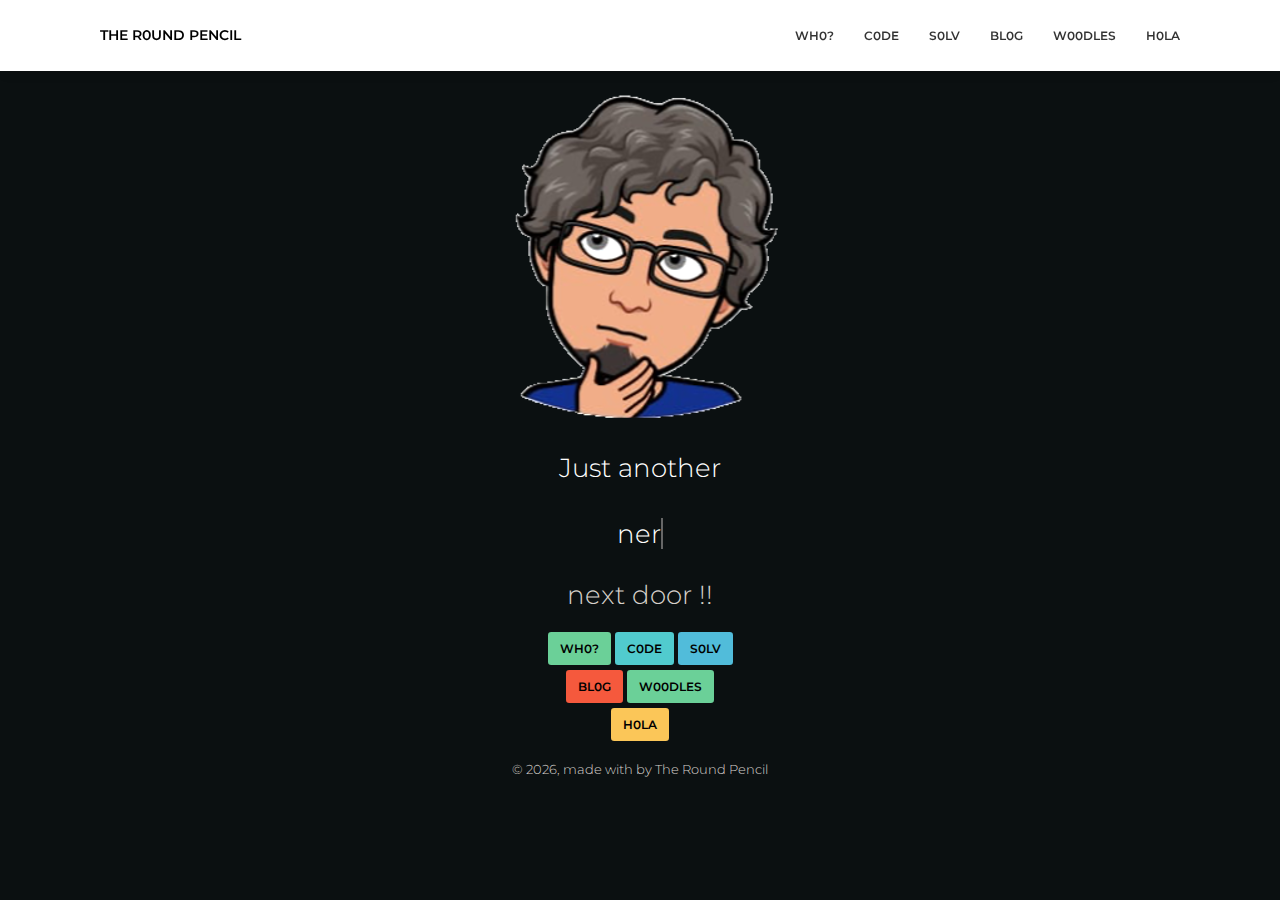
<file: index.html>
<!doctype html>
<html lang="en">

  <head>
    <meta charset="utf-8" />
    <link rel="apple-touch-icon" sizes="180x180" href="img/apple-touch-icon.png">
	<link rel="icon" type="image/png" sizes="32x32" href="img/favicon-32x32.png">
	<link rel="icon" type="image/png" sizes="16x16" href="img/favicon-16x16.png">
	<link rel="manifest" href="/site.webmanifest">
	<link rel="mask-icon" href="img/safari-pinned-tab.svg" color="#5bbad5">
	<meta name="msapplication-TileColor" content="#da532c">
	<meta name="theme-color" content="#ffffff">
    <meta http-equiv="X-UA-Compatible" content="IE=edge,chrome=1" />

    <title>The Round Pencil</title>

    <meta content='width=device-width, initial-scale=1.0, maximum-scale=1.0, user-scalable=0' name='viewport' />
    <meta name="viewport" content="width=device-width" />
	<meta name="description" content="Introduction to The Round Pencil aka Unnikrishnan Nair" />

    <!-- Bootstrap core CSS     -->
    <link href="./css/bootstrap.min.css" rel="stylesheet" />
    <link href="./css/paper-kit.css?v=2.1.0" rel="stylesheet" />
    <link href="./css/custom.css" rel="stylesheet" />

    <!--     Fonts and icons     -->
    <link href='https://fonts.googleapis.com/css?family=Montserrat:400,300,700' rel='stylesheet' type='text/css'>
    <link rel="stylesheet" href="https://use.fontawesome.com/releases/v5.7.2/css/all.css" integrity="sha384-fnmOCqbTlWIlj8LyTjo7mOUStjsKC4pOpQbqyi7RrhN7udi9RwhKkMHpvLbHG9Sr" crossorigin="anonymous">

    <!-- Global site tag (gtag.js) - Google Analytics -->
    <script async src="https://www.googletagmanager.com/gtag/js?id=UA-135504826-1"></script>
    <script>
      window.dataLayer = window.dataLayer || [];

      function gtag() {
        dataLayer.push(arguments);
      }
      gtag('js', new Date());

      gtag('config', 'UA-135504826-1');
    </script>


  </head>

  <body>
    <nav class="navbar navbar-expand-md navbar-primary nav-no-padding fixed-top">
      <div class="container">
        <div class="navbar-translate">
          <button class="navbar-toggler navbar-toggler-right" type="button" data-toggle="collapse" data-target="" aria-controls="navbarNav" aria-expanded="false" aria-label="Toggle navigation">
            <span class="navbar-toggler-bar"></span>
            <span class="navbar-toggler-bar"></span>
            <span class="navbar-toggler-bar"></span>
          </button>
          <a class="navbar-brand" href="index.html">The R0und Pencil</a>
        </div>
        <div class="collapse navbar-collapse" id="navbar-primary">
          <ul class="navbar-nav ml-auto">
            <li class="nav-item">
              <a class="nav-link" href="wh0.html">Wh0?</a>
            </li>
            <li class="nav-item">
              <a class="nav-link" href="c0de.html">C0de</a>
            </li>
            <li class="nav-item">
              <a class="nav-link" href="s0lv.html">S0lv</a>
            </li>
            <li class="nav-item">
              <a class="nav-link" href="bl0g.html">Bl0g</a>
            </li>
            <li class="nav-item">
              <a class="nav-link" href="pr0se.html">W00dles</a>
            </li>
            <li class="nav-item">
              <a class="nav-link" href="h0la.html">H0la</a>
            </li>
          </ul>
        </div>
      </div>
    </nav>

    <div class="wrapper">
      <br />
      <div class="section section-dark" style="padding-top: 70px;padding-bottom: 10px;" id="Land">
        <div class="container text-center">
          <img src="./img/theroundpencil.png" class="img img-responsive" alt="The Round Pencil Logo">
          <div class="row">
            <div class="col-md-8 ml-auto mr-auto text-center">
              <h3 class="title">Just another</h3>
              <h3 class="title">
                <span class="txt-rotate" data-period="200" data-rotate='[ "nerd", "product-guy", "poet", "wordsmith", "friend" ]'>
                </span></h3>
              <h3>
                next door !!
              </h3>

            </div>
          </div>
        </div>
      </div>
    </div>

    <div class="section section-dark" style="padding:5px;" id="Buttons">
      <div class="container text-center">
        <p>
          <div class="col">
            <button onclick="openpage('wh0.html')" class="btn btn-sm btn-success btn-fill"><i class="fas fa-user-astronaut"></i> Wh0?</button>
            <button onclick="openpage('c0de.html')" class="btn btn-sm btn-primary btn-fill"><i class="fas fa-code"></i> C0de</button>
            <button onclick="openpage('s0lv.html')" class="btn btn-sm btn-info btn-fill"><i class="fas fa-user-friends"></i> S0lv</button>
          </div>
        </p>
        <p>
          <div class="col">
            <button onclick="openpage('bl0g.html')" class="btn btn-sm btn-danger btn-fill"><i class="fas fa-quote-left"></i> Bl0g</button>
            <button onclick="openpage('pr0se.html')" class="btn btn-sm btn-success btn-fill"><i class="fas fa-palette"></i> W00dles</button>
          </div>
        </p>
        <p>
          <div class="col">
            <button onclick="openpage('h0la.html')" class="btn btn-sm btn-warning btn-fill"><i class="far fa-comments"></i> H0la</button>
          </div>
        </p>
      </div>
    </div>


    <footer class="footer footer-black">
      <div class="container">
        <div class="row">
          <div class="col text-center">
            <span class="copyright">
              © <script>
                document.write(new Date().getFullYear())
              </script>, made with <i class="fa fa-heart heart"></i> by The Round Pencil
            </span>
          </div>
        </div>
      </div>
    </footer>
  </body>

  <!-- Core JS Files -->
  <script src="./js/jquery-3.2.1.js" type="text/javascript"></script>
  <script src="./js/jquery-ui-1.12.1.custom.min.js" type="text/javascript"></script>
  <script src="./js/popper.js" type="text/javascript"></script>
  <script src="./js/bootstrap.min.js" type="text/javascript"></script>

  <!-- Switches -->
  <script src="./js/bootstrap-switch.min.js"></script>

  <!--  Plugins for Slider -->
  <script src="./js/nouislider.js"></script>

  <!--  Paper Kit Initialization and functons -->
  <script src="./js/paper-kit.js?v=2.1.0"></script>
  <script src="./js/custom.js"></script>


</html>
</file>
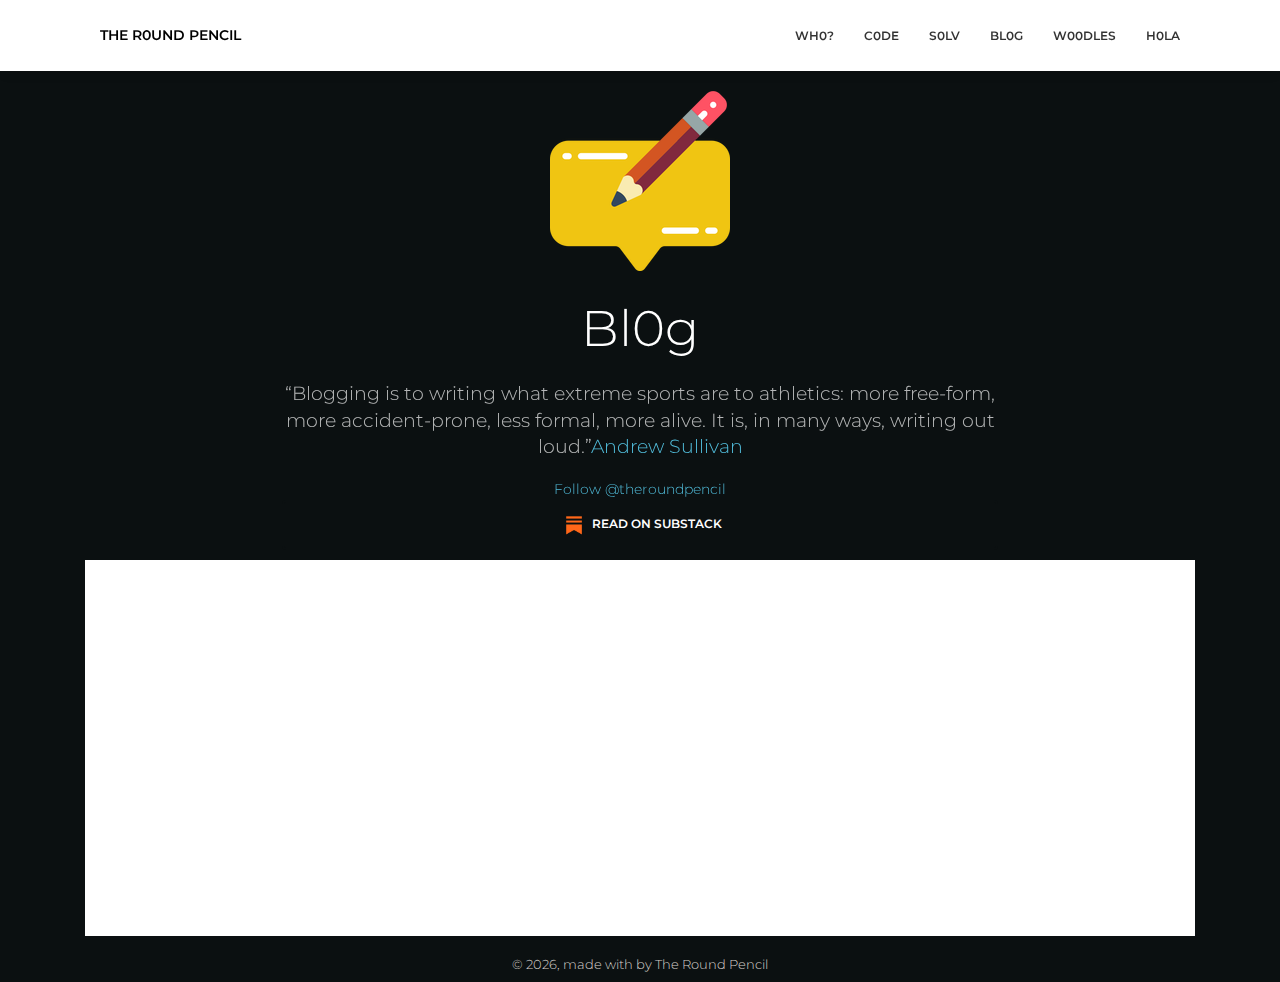
<file: bl0g.html>
<!doctype html>
<html lang="en">

  <head>
    <meta charset="utf-8" />
    <link rel="apple-touch-icon" sizes="180x180" href="img/apple-touch-icon.png">
	<link rel="icon" type="image/png" sizes="32x32" href="img/favicon-32x32.png">
	<link rel="icon" type="image/png" sizes="16x16" href="img/favicon-16x16.png">
	<link rel="manifest" href="/site.webmanifest">
	<link rel="mask-icon" href="img/safari-pinned-tab.svg" color="#5bbad5">
	<meta name="msapplication-TileColor" content="#da532c">
	<meta name="theme-color" content="#ffffff">
    <meta http-equiv="X-UA-Compatible" content="IE=edge,chrome=1" />

    <title>The Round Pencil</title>

    <meta content='width=device-width, initial-scale=1.0, maximum-scale=1.0, user-scalable=0' name='viewport' />
    <meta name="viewport" content="width=device-width" />
	<meta name="description" content="Introduction to The Round Pencil blog on substack and subscribe option" />

    <!-- Bootstrap core CSS     -->
    <link href="./css/bootstrap.min.css" rel="stylesheet" />
    <link href="./css/paper-kit.css?v=2.1.0" rel="stylesheet" />
	<link href="./css/custom.css" rel="stylesheet" />

    <!--     Fonts and icons     -->
    <link href='https://fonts.googleapis.com/css?family=Montserrat:400,300,700' rel='stylesheet' type='text/css'>
    <link rel="stylesheet" href="https://use.fontawesome.com/releases/v5.7.2/css/all.css" integrity="sha384-fnmOCqbTlWIlj8LyTjo7mOUStjsKC4pOpQbqyi7RrhN7udi9RwhKkMHpvLbHG9Sr" crossorigin="anonymous">
    <link rel="stylesheet" href="https://unpkg.com/aos@next/dist/aos.css" />
    <!-- Global site tag (gtag.js) - Google Analytics -->
    <script async src="https://www.googletagmanager.com/gtag/js?id=UA-135504826-1"></script>
   <script>
        window.dataLayer = window.dataLayer || [];

        function gtag() {
            dataLayer.push(arguments);
        }
        gtag('js', new Date());

        gtag('config', 'UA-135504826-1');

    </script>

  </head>

  <body>
    <nav class="navbar navbar-expand-md navbar-primary nav-no-padding fixed-top">
      <div class="container">
        <div class="navbar-translate">
          <button class="navbar-toggler navbar-toggler-right" type="button" data-toggle="collapse" data-target="" aria-controls="navbarNav" aria-expanded="false" aria-label="Toggle navigation">
            <span class="navbar-toggler-bar"></span>
            <span class="navbar-toggler-bar"></span>
            <span class="navbar-toggler-bar"></span>
          </button>
          <a class="navbar-brand" href="index.html">The R0und Pencil</a>
        </div>
        <div class="collapse navbar-collapse" id="navbar-primary">
          <ul class="navbar-nav ml-auto">
            <li class="nav-item">
              <a class="nav-link" href="wh0.html">Wh0?</a>
            </li>
            <li class="nav-item">
              <a class="nav-link" href="c0de.html">C0de</a>
            </li>
            <li class="nav-item">
              <a class="nav-link" href="s0lv.html">S0lv</a>
            </li>
            <li class="nav-item">
              <a class="nav-link" href="bl0g.html">Bl0g</a>
            </li>
            <li class="nav-item">
              <a class="nav-link" href="pr0se.html">W00dles</a>
            </li>
            <li class="nav-item">
              <a class="nav-link" href="h0la.html">H0la</a>
            </li>
          </ul>
        </div>
      </div>
    </nav>

    <div class="wrapper">
      <br />
      <div class="section section-dark" style="padding-top: 70px;padding-bottom: 10px;" id="Intro">
        <div data-aos="fade-up" class="container text-center">
          <img src="./img/blog.png" class="img img-responsive" alt="Bl0g Logo">
          <div class="row text-center">
            <div data-aos="fade-up" class="col-md-8 ml-auto mr-auto text-center">
              <h1 class="title">Bl0g</h1>
              <h5 class="description">“Blogging is to writing what extreme sports are to athletics: more free-form, more accident-prone, less formal, more alive. It is, in many ways, writing out loud.”<a href="http://dish.andrewsullivan.com/">Andrew
                  Sullivan</a></h5>
            </div>
          </div>
          <div class="section section-dark text-center" style="padding:10px;">
            <div class="container">
              <div data-aos="fade-up" class="row text-center">
                <div class="col-md-12 text-center">
                  <div class="author text-center">
                    <a href="https://twitter.com/theroundpencil?ref_src=twsrc%5Etfw" class="twitter-follow-button" data-size="large" data-show-count="false">Follow @theroundpencil</a>
                  </div>
                </div>
              </div>
            </div>
          
          <div data-aos="fade-up" class="row text-center">
            <div class="col-md-8 ml-auto mr-auto text-center">
              <a href="https://theroundpencil.substack.com/" style="width:100%;height:50px;background-color:#0b1011;border-color:#0b1011" class="btn btn-simple"><img style="height:100%" src="./img/substack.png"> Read on Substack</a>
            </div>
          </div>
		  </div>
		  <div class="section text-center" style="padding:10px;padding-bottom:40px;">
          <div class="row text-center">
            <div class="col-md-8 ml-auto mr-auto text-center">
              <iframe src="https://theroundpencil.substack.com/embed" width="100%" height="320" frameborder="0" scrolling="no"></iframe>
            </div>
          </div>
        </div>
		</div>
      </div>
    </div>




    <footer class="footer footer-black">
      <div class="container">
        <div class="row">
          <div class="col text-center">
            <span class="copyright">
              © <script>
                document.write(new Date().getFullYear())
              </script>, made with <i class="fa fa-heart heart"></i> by The Round Pencil
            </span>
          </div>
        </div>
      </div>
    </footer>
    <script async src="https://platform.twitter.com/widgets.js" charset="utf-8"></script>
    <script src="https://unpkg.com/aos@next/dist/aos.js"></script>
    <script>
      AOS.init();
    </script>
  </body>

  <!-- Core JS Files -->
  <script src="./js/jquery-3.2.1.js" type="text/javascript"></script>
  <script src="./js/jquery-ui-1.12.1.custom.min.js" type="text/javascript"></script>
  <script src="./js/popper.js" type="text/javascript"></script>
  <script src="./js/bootstrap.min.js" type="text/javascript"></script>

  <!-- Switches -->
  <script src="./js/bootstrap-switch.min.js"></script>

  <!--  Plugins for Slider -->
  <script src="./js/nouislider.js"></script>

  <!--  Paper Kit Initialization and functons -->
  <script src="./js/paper-kit.js?v=2.1.0"></script>


</html>
</file>
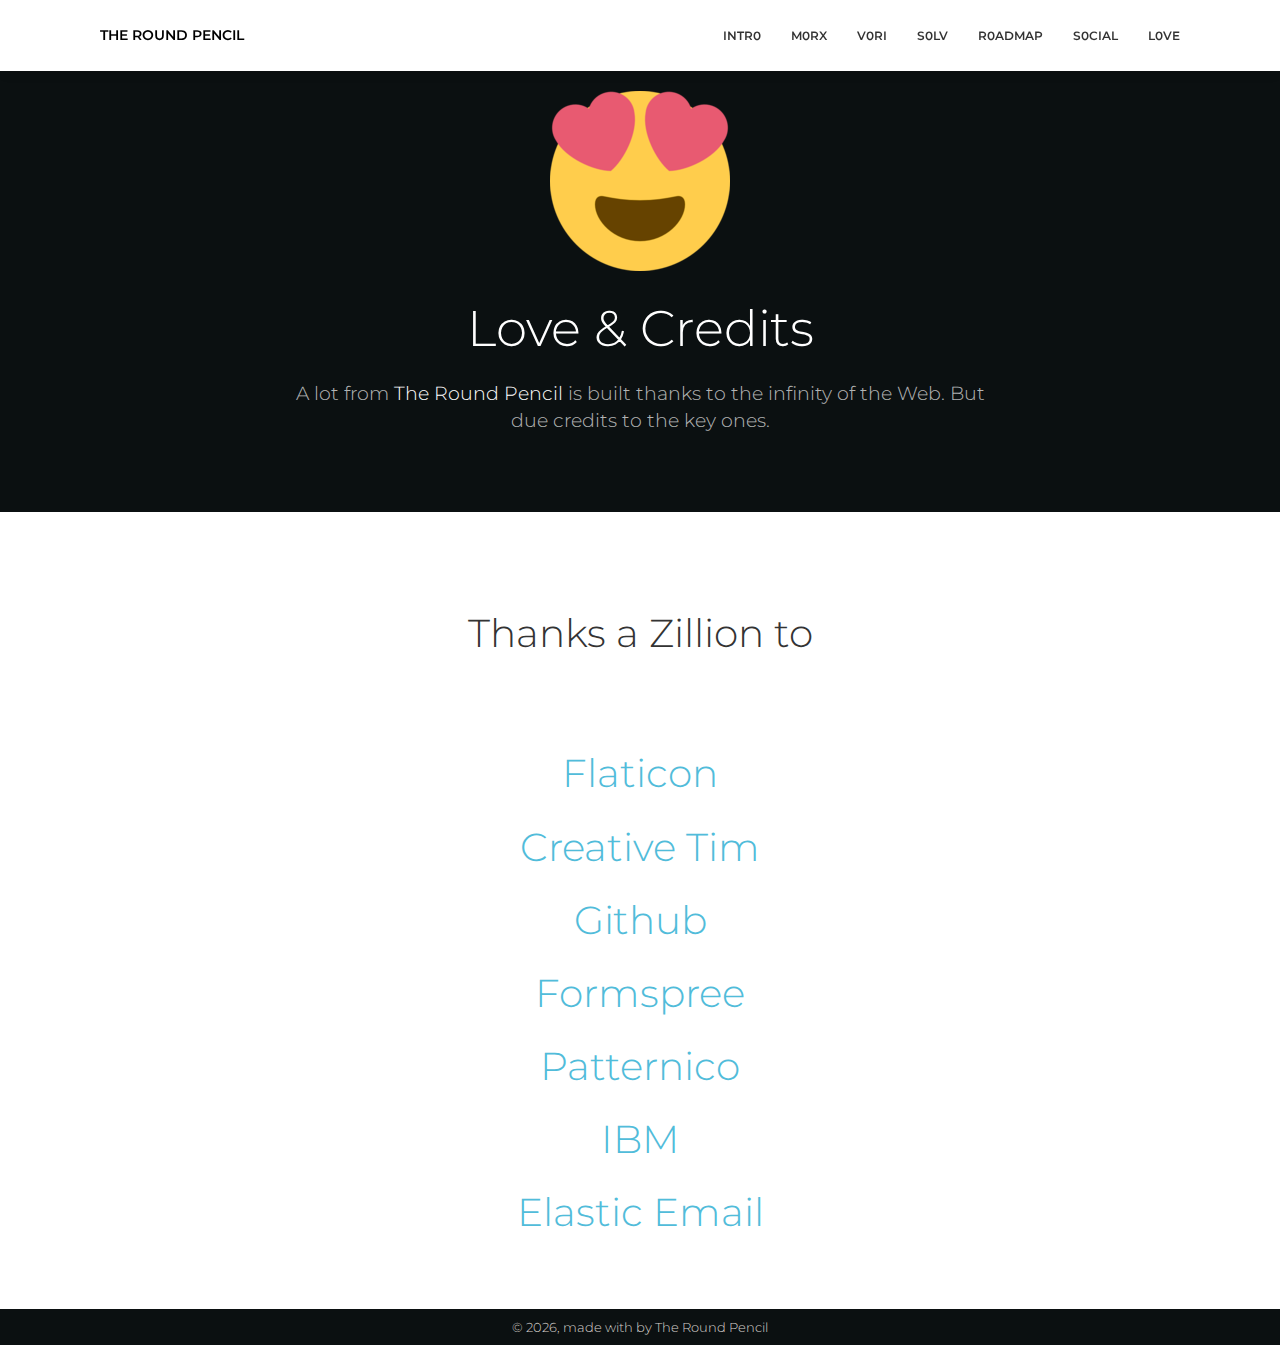
<file: l0ve.html>
<!doctype html>
<html lang="en">

<head>
    <meta charset="utf-8" />
    <link rel="icon" type="image/png" href="./img/theroundpencil.png">
    <link rel="apple-touch-icon" sizes="76x76" href="./img/theroundpencil.png">
    <meta http-equiv="X-UA-Compatible" content="IE=edge,chrome=1" />

    <title>The Round Pencil</title>

    <meta content='width=device-width, initial-scale=1.0, maximum-scale=1.0, user-scalable=0' name='viewport' />
    <meta name="viewport" content="width=device-width" />

    <!-- Bootstrap core CSS     -->
    <link href="./css/bootstrap.min.css" rel="stylesheet" />
    <link href="./css/paper-kit.css?v=2.1.0" rel="stylesheet" />

    <!--     Fonts and icons     -->
    <link href='https://fonts.googleapis.com/css?family=Montserrat:400,300,700' rel='stylesheet' type='text/css'>
    <link rel="stylesheet" href="https://use.fontawesome.com/releases/v5.7.2/css/all.css" integrity="sha384-fnmOCqbTlWIlj8LyTjo7mOUStjsKC4pOpQbqyi7RrhN7udi9RwhKkMHpvLbHG9Sr" crossorigin="anonymous">
    <!-- Global site tag (gtag.js) - Google Analytics -->
    <script async src="https://www.googletagmanager.com/gtag/js?id=UA-135504826-1"></script>
    <script>
        window.dataLayer = window.dataLayer || [];

        function gtag() {
            dataLayer.push(arguments);
        }
        gtag('js', new Date());

        gtag('config', 'UA-135504826-1');

    </script>



</head>

<body>
    <nav class="navbar navbar-expand-md navbar-primary nav-no-padding fixed-top">
        <div class="container">
            <div class="navbar-translate">
                <button class="navbar-toggler navbar-toggler-right" type="button" data-toggle="collapse" data-target="" aria-controls="navbarNav" aria-expanded="false" aria-label="Toggle navigation">
                    <span class="navbar-toggler-bar"></span>
                    <span class="navbar-toggler-bar"></span>
                    <span class="navbar-toggler-bar"></span>
                </button>
                <a class="navbar-brand" href="index.html">The Round Pencil</a>
            </div>
            <div class="collapse navbar-collapse" id="navbar-primary">
                <ul class="navbar-nav ml-auto">
                    <li class="nav-item">
                        <a class="nav-link" href="index.html">Intr0</a>
                    </li>
                    <li class="nav-item">
                        <a class="nav-link" href="m0rx.html">M0rx</a>
                    </li>
                    <li class="nav-item">
                        <a class="nav-link" href="v0ri.html">V0ri</a>
                    </li>
                    <li class="nav-item">
                        <a class="nav-link" href="s0lv.html">S0lv</a>
                    </li>
                    <li class="nav-item">
                        <a class="nav-link" href="index.html#roadmap">R0admap</a>
                    </li>
                    <li class="nav-item">
                        <a class="nav-link" href="index.html#social">S0cial</a>
                    </li>
                    <li class="nav-item">
                        <a class="nav-link" href="l0ve.html">L0ve</a>
                    </li>
                </ul>
            </div>
        </div>
    </nav>

    <div class="wrapper">
        <br />
        <div class="section section-dark" id="Intro">
            <div class="container text-center">
                <img src="./img/l0ve.png" class="img img-responsive" style="background-color:#0b1011" alt="Love & Credits Image">
                <div class="row text-center">
                    <div class="col-md-8 ml-auto mr-auto text-center">
                        <h1 class="title">Love & Credits</h1>
                        <h5 class="description">A lot from <span class="title">The Round Pencil </span>is built thanks to the infinity of the Web. But due credits to the key ones.</h5>
                    </div>
                </div>
            </div>
        </div>



        <div class="section text-center">
            <div class="container">
                <div class="row">
                    <div class="col-md-8 ml-auto mr-auto">
                        <h2 class="title">Thanks a Zillion to</h2>
                    </div>
                </div>
                <br /><br />

                <p><a href="https://www.flaticon.com/">
                        <h2>Flaticon</h2>
                    </a></p>
                <p><a href="https://www.creative-tim.com/">
                        <h2>Creative Tim</h2>
                    </a></p>
                <p><a href="https://github.com/">
                        <h2>Github</h2>
                    </a></p>
                <p><a href="https://formspree.io/">
                        <h2>Formspree</h2>
                    </a></p>
                <p><a href="http://patternico.com/">
                        <h2>Patternico</h2>
                    </a></p>
                <p><a href="https://cloud.ibm.com/">
                        <h2>IBM</h2>
                    </a></p>
                <p><a href="https://elasticemail.com/">
                        <h2>Elastic Email</h2>
                    </a></p>
            </div>
        </div>




    </div>



    <footer class="footer footer-black">
        <div class="container">
            <div class="row">
                <div class="col text-center">
                    <span class="copyright">
                        © <script>
                            document.write(new Date().getFullYear())

                        </script>, made with <i class="fa fa-heart heart"></i> by The Round Pencil
                    </span>
                </div>
            </div>
        </div>
    </footer>
</body>

<!-- Core JS Files -->
<script src="./js/jquery-3.2.1.js" type="text/javascript"></script>
<script src="./js/jquery-ui-1.12.1.custom.min.js" type="text/javascript"></script>
<script src="./js/popper.js" type="text/javascript"></script>
<script src="./js/bootstrap.min.js" type="text/javascript"></script>

<!-- Switches -->
<script src="./js/bootstrap-switch.min.js"></script>

<!--  Plugins for Slider -->
<script src="./js/nouislider.js"></script>

<!--  Paper Kit Initialization and functons -->
<script src="./js/paper-kit.js?v=2.1.0"></script>

</html>
</file>
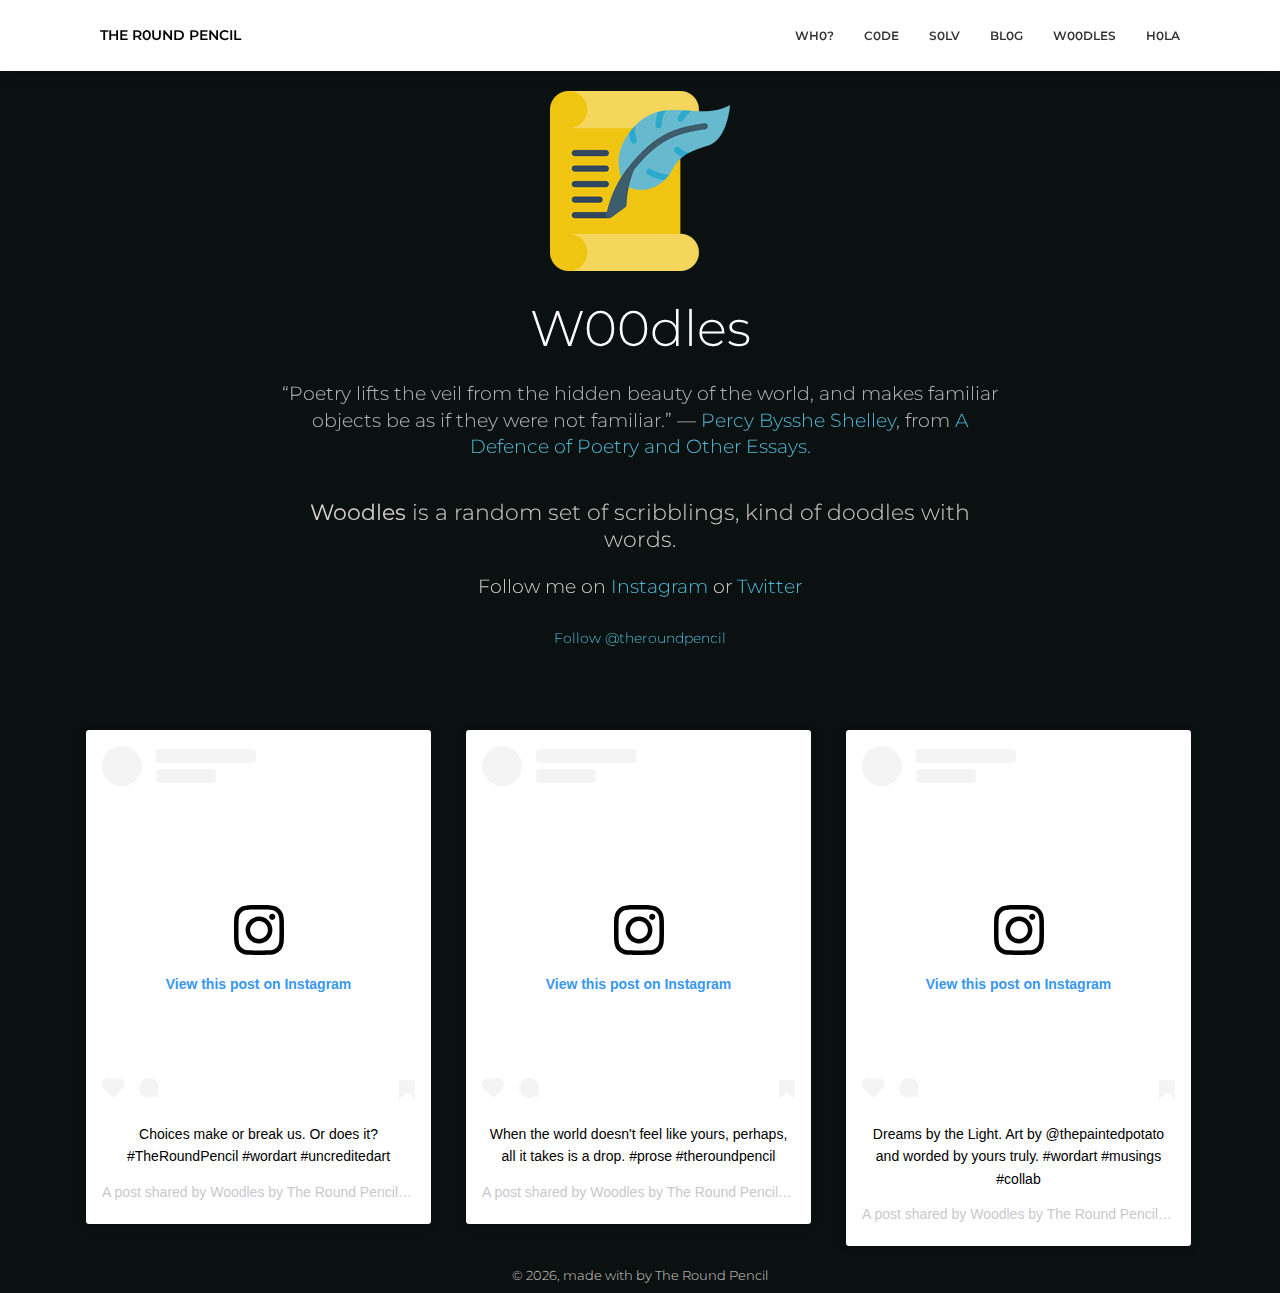
<file: pr0se.html>
<!doctype html>
<html lang="en">

  <head>
    <meta charset="utf-8" />
    <link rel="apple-touch-icon" sizes="180x180" href="img/apple-touch-icon.png">
	<link rel="icon" type="image/png" sizes="32x32" href="img/favicon-32x32.png">
	<link rel="icon" type="image/png" sizes="16x16" href="img/favicon-16x16.png">
	<link rel="manifest" href="/site.webmanifest">
	<link rel="mask-icon" href="img/safari-pinned-tab.svg" color="#5bbad5">
	<meta name="msapplication-TileColor" content="#da532c">
	<meta name="theme-color" content="#ffffff">
    <meta http-equiv="X-UA-Compatible" content="IE=edge,chrome=1" />

    <title>The Round Pencil</title>

    <meta content='width=device-width, initial-scale=1.0, maximum-scale=1.0, user-scalable=0' name='viewport' />
    <meta name="viewport" content="width=device-width" />
	<meta name="description" content="Introduction to The Round Pencil woodles, prose, poetry on instagram" />

    <!-- Bootstrap core CSS     -->
    <link href="./css/bootstrap.min.css" rel="stylesheet" />
    <link href="./css/paper-kit.css?v=2.1.0" rel="stylesheet" />

    <!--     Fonts and icons     -->
    <link href='https://fonts.googleapis.com/css?family=Montserrat:400,300,700' rel='stylesheet' type='text/css'>
    <link rel="stylesheet" href="https://use.fontawesome.com/releases/v5.7.2/css/all.css" integrity="sha384-fnmOCqbTlWIlj8LyTjo7mOUStjsKC4pOpQbqyi7RrhN7udi9RwhKkMHpvLbHG9Sr" crossorigin="anonymous">
    <link rel="stylesheet" href="https://unpkg.com/aos@next/dist/aos.css" />
    <!-- Global site tag (gtag.js) - Google Analytics -->
    <script async src="https://www.googletagmanager.com/gtag/js?id=UA-135504826-1"></script>
   <script>
        window.dataLayer = window.dataLayer || [];

        function gtag() {
            dataLayer.push(arguments);
        }
        gtag('js', new Date());

        gtag('config', 'UA-135504826-1');

    </script>



  </head>

  <body>
    <nav class="navbar navbar-expand-md navbar-primary nav-no-padding fixed-top">
      <div class="container">
        <div class="navbar-translate">
          <button class="navbar-toggler navbar-toggler-right" type="button" data-toggle="collapse" data-target="" aria-controls="navbarNav" aria-expanded="false" aria-label="Toggle navigation">
            <span class="navbar-toggler-bar"></span>
            <span class="navbar-toggler-bar"></span>
            <span class="navbar-toggler-bar"></span>
          </button>
          <a class="navbar-brand" href="index.html">The R0und Pencil</a>
        </div>
        <div class="collapse navbar-collapse" id="navbar-primary">
          <ul class="navbar-nav ml-auto">
            <li class="nav-item">
              <a class="nav-link" href="wh0.html">Wh0?</a>
            </li>
            <li class="nav-item">
              <a class="nav-link" href="c0de.html">C0de</a>
            </li>
            <li class="nav-item">
              <a class="nav-link" href="s0lv.html">S0lv</a>
            </li>
            <li class="nav-item">
              <a class="nav-link" href="bl0g.html">Bl0g</a>
            </li>
            <li class="nav-item">
              <a class="nav-link" href="pr0se.html">W00dles</a>
            </li>
            <li class="nav-item">
              <a class="nav-link" href="h0la.html">H0la</a>
            </li>
          </ul>
        </div>
      </div>
    </nav>

    <div class="wrapper">
      <br />
      <div class="section section-dark" style="padding-top: 70px;padding-bottom: 10px;" id="Intro">
        <div data-aos="fade-up" class="container text-center">
          <img src="./img/poem.png" class="img img-responsive" alt="Pr0se Logo">
          <div class="row text-center">
            <div data-aos="fade-up" class="col-md-8 ml-auto mr-auto text-center">
              <h1 class="title">W00dles</h1>
              <h5 class="description">“Poetry lifts the veil from the hidden beauty of the world, and makes familiar objects be as if they were not familiar.” — <a href="https://en.wikipedia.org/wiki/Percy_Bysshe_Shelley">Percy Bysshe Shelley</a>,
                from <a href="http://www.gutenberg.org/files/5428/5428-h/5428-h.htm">A Defence of Poetry and Other Essays.</a></h5>
            </div>
          </div>
          <div data-aos="fade-up" class="row text-center">
            <div class="col-md-8 ml-auto mr-auto text-center">
              <h4><b>Woodles</b> is a random set of scribblings, kind of doodles with words.</h4>
              <br />
              <h5>Follow me on <a href="https://www.instagram.com/theroundpencilwoodles">Instagram</a> or <a href="https://twitter.com/theroundpencil">Twitter</a></h5>
            </div>
          </div>
        </div>
      </div>
    </div>
    <div class="section section-dark text-center" style="padding:10px;">
      <div class="container">
        <div data-aos="fade-up" class="row text-center">
          <div class="col-md-12 text-center">
            <div class="author text-center">
              <a href="https://twitter.com/theroundpencil?ref_src=twsrc%5Etfw" class="twitter-follow-button" data-size="large" data-show-count="false">Follow @theroundpencil</a>
            </div>
          </div>
        </div>
      </div>
    </div>


    <div class="section section-dark text-center" style="padding-bottom: 10px;">
      <div class="container">
        <div class="row text-center">
          <div class="col-md-4 text-center">
            <blockquote class="instagram-media" data-instgrm-captioned data-instgrm-permalink="https://www.instagram.com/p/CCXVKVIhjIW/?utm_source=ig_embed&amp;utm_campaign=loading" data-instgrm-version="12"
              style=" background:#FFF; border:0; border-radius:3px; box-shadow:0 0 1px 0 rgba(0,0,0,0.5),0 1px 10px 0 rgba(0,0,0,0.15); margin: 1px; max-width:540px; /* min-width:326px;*/ padding:0; width:99.375%; width:-webkit-calc(100% - 5px); width:calc(100% - 5px);">
              <div style="padding:16px;"> <a href="https://www.instagram.com/p/CCXVKVIhjIW/?utm_source=ig_embed&amp;utm_campaign=loading" style=" background:#FFFFFF; line-height:0; padding:0 0; text-align:center; text-decoration:none; width:100%;"
                  target="_blank">
                  <div style=" display: flex; flex-direction: row; align-items: center;">
                    <div style="background-color: #F4F4F4; border-radius: 50%; flex-grow: 0; height: 40px; margin-right: 14px; width: 40px;"></div>
                    <div style="display: flex; flex-direction: column; flex-grow: 1; justify-content: center;">
                      <div style=" background-color: #F4F4F4; border-radius: 4px; flex-grow: 0; height: 14px; margin-bottom: 6px; width: 100px;"></div>
                      <div style=" background-color: #F4F4F4; border-radius: 4px; flex-grow: 0; height: 14px; width: 60px;"></div>
                    </div>
                  </div>
                  <div style="padding: 19% 0;"></div>
                  <div style="display:block; height:50px; margin:0 auto 12px; width:50px;"><svg width="50px" height="50px" viewBox="0 0 60 60" version="1.1" xmlns="https://www.w3.org/2000/svg" xmlns:xlink="https://www.w3.org/1999/xlink">
                      <g stroke="none" stroke-width="1" fill="none" fill-rule="evenodd">
                        <g transform="translate(-511.000000, -20.000000)" fill="#000000">
                          <g>
                            <path
                              d="M556.869,30.41 C554.814,30.41 553.148,32.076 553.148,34.131 C553.148,36.186 554.814,37.852 556.869,37.852 C558.924,37.852 560.59,36.186 560.59,34.131 C560.59,32.076 558.924,30.41 556.869,30.41 M541,60.657 C535.114,60.657 530.342,55.887 530.342,50 C530.342,44.114 535.114,39.342 541,39.342 C546.887,39.342 551.658,44.114 551.658,50 C551.658,55.887 546.887,60.657 541,60.657 M541,33.886 C532.1,33.886 524.886,41.1 524.886,50 C524.886,58.899 532.1,66.113 541,66.113 C549.9,66.113 557.115,58.899 557.115,50 C557.115,41.1 549.9,33.886 541,33.886 M565.378,62.101 C565.244,65.022 564.756,66.606 564.346,67.663 C563.803,69.06 563.154,70.057 562.106,71.106 C561.058,72.155 560.06,72.803 558.662,73.347 C557.607,73.757 556.021,74.244 553.102,74.378 C549.944,74.521 548.997,74.552 541,74.552 C533.003,74.552 532.056,74.521 528.898,74.378 C525.979,74.244 524.393,73.757 523.338,73.347 C521.94,72.803 520.942,72.155 519.894,71.106 C518.846,70.057 518.197,69.06 517.654,67.663 C517.244,66.606 516.755,65.022 516.623,62.101 C516.479,58.943 516.448,57.996 516.448,50 C516.448,42.003 516.479,41.056 516.623,37.899 C516.755,34.978 517.244,33.391 517.654,32.338 C518.197,30.938 518.846,29.942 519.894,28.894 C520.942,27.846 521.94,27.196 523.338,26.654 C524.393,26.244 525.979,25.756 528.898,25.623 C532.057,25.479 533.004,25.448 541,25.448 C548.997,25.448 549.943,25.479 553.102,25.623 C556.021,25.756 557.607,26.244 558.662,26.654 C560.06,27.196 561.058,27.846 562.106,28.894 C563.154,29.942 563.803,30.938 564.346,32.338 C564.756,33.391 565.244,34.978 565.378,37.899 C565.522,41.056 565.552,42.003 565.552,50 C565.552,57.996 565.522,58.943 565.378,62.101 M570.82,37.631 C570.674,34.438 570.167,32.258 569.425,30.349 C568.659,28.377 567.633,26.702 565.965,25.035 C564.297,23.368 562.623,22.342 560.652,21.575 C558.743,20.834 556.562,20.326 553.369,20.18 C550.169,20.033 549.148,20 541,20 C532.853,20 531.831,20.033 528.631,20.18 C525.438,20.326 523.257,20.834 521.349,21.575 C519.376,22.342 517.703,23.368 516.035,25.035 C514.368,26.702 513.342,28.377 512.574,30.349 C511.834,32.258 511.326,34.438 511.181,37.631 C511.035,40.831 511,41.851 511,50 C511,58.147 511.035,59.17 511.181,62.369 C511.326,65.562 511.834,67.743 512.574,69.651 C513.342,71.625 514.368,73.296 516.035,74.965 C517.703,76.634 519.376,77.658 521.349,78.425 C523.257,79.167 525.438,79.673 528.631,79.82 C531.831,79.965 532.853,80.001 541,80.001 C549.148,80.001 550.169,79.965 553.369,79.82 C556.562,79.673 558.743,79.167 560.652,78.425 C562.623,77.658 564.297,76.634 565.965,74.965 C567.633,73.296 568.659,71.625 569.425,69.651 C570.167,67.743 570.674,65.562 570.82,62.369 C570.966,59.17 571,58.147 571,50 C571,41.851 570.966,40.831 570.82,37.631">
                            </path>
                          </g>
                        </g>
                      </g>
                    </svg></div>
                  <div style="padding-top: 8px;">
                    <div style=" color:#3897f0; font-family:Arial,sans-serif; font-size:14px; font-style:normal; font-weight:550; line-height:18px;"> View this post on Instagram</div>
                  </div>
                  <div style="padding: 12.5% 0;"></div>
                  <div style="display: flex; flex-direction: row; margin-bottom: 14px; align-items: center;">
                    <div>
                      <div style="background-color: #F4F4F4; border-radius: 50%; height: 12.5px; width: 12.5px; transform: translateX(0px) translateY(7px);"></div>
                      <div style="background-color: #F4F4F4; height: 12.5px; transform: rotate(-45deg) translateX(3px) translateY(1px); width: 12.5px; flex-grow: 0; margin-right: 14px; margin-left: 2px;"></div>
                      <div style="background-color: #F4F4F4; border-radius: 50%; height: 12.5px; width: 12.5px; transform: translateX(9px) translateY(-18px);"></div>
                    </div>
                    <div style="margin-left: 8px;">
                      <div style=" background-color: #F4F4F4; border-radius: 50%; flex-grow: 0; height: 20px; width: 20px;"></div>
                      <div style=" width: 0; height: 0; border-top: 2px solid transparent; border-left: 6px solid #f4f4f4; border-bottom: 2px solid transparent; transform: translateX(16px) translateY(-4px) rotate(30deg)"></div>
                    </div>
                    <div style="margin-left: auto;">
                      <div style=" width: 0px; border-top: 8px solid #F4F4F4; border-right: 8px solid transparent; transform: translateY(16px);"></div>
                      <div style=" background-color: #F4F4F4; flex-grow: 0; height: 12px; width: 16px; transform: translateY(-4px);"></div>
                      <div style=" width: 0; height: 0; border-top: 8px solid #F4F4F4; border-left: 8px solid transparent; transform: translateY(-4px) translateX(8px);"></div>
                    </div>
                  </div>
                </a>
                <p style=" margin:8px 0 0 0; padding:0 4px;"> <a href="https://www.instagram.com/p/CCXVKVIhjIW/?utm_source=ig_embed&amp;utm_campaign=loading"
                    style=" color:#000; font-family:Arial,sans-serif; font-size:14px; font-style:normal; font-weight:normal; line-height:17px; text-decoration:none; word-wrap:break-word;" target="_blank">Choices make or break us. Or does it?
                    #TheRoundPencil #wordart #uncreditedart</a></p>
                <p style=" color:#c9c8cd; font-family:Arial,sans-serif; font-size:14px; line-height:17px; margin-bottom:0; margin-top:8px; overflow:hidden; padding:8px 0 7px; text-align:center; text-overflow:ellipsis; white-space:nowrap;">A post
                  shared by <a href="https://www.instagram.com/theroundpencilwoodles/?utm_source=ig_embed&amp;utm_campaign=loading"
                    style=" color:#c9c8cd; font-family:Arial,sans-serif; font-size:14px; font-style:normal; font-weight:normal; line-height:17px;" target="_blank"> Woodles by The Round Pencil</a> (@theroundpencilwoodles) on <time
                    style=" font-family:Arial,sans-serif; font-size:14px; line-height:17px;" datetime="2020-07-08T02:35:42+00:00">Jul 7, 2020 at 7:35pm PDT</time></p>
              </div>
            </blockquote>
          </div>
          <div class="col-md-4 text-center">
            <blockquote class="instagram-media" data-instgrm-captioned data-instgrm-permalink="https://www.instagram.com/p/CCySFqAhN5L/?utm_source=ig_embed&amp;utm_campaign=loading" data-instgrm-version="12"
              style=" background:#FFF; border:0; border-radius:3px; box-shadow:0 0 1px 0 rgba(0,0,0,0.5),0 1px 10px 0 rgba(0,0,0,0.15); margin: 1px; max-width:540px; /*min-width:326px;*/ padding:0; width:99.375%; width:-webkit-calc(100% - 5px); width:calc(100% - 5px);">
              <div style="padding:16px;"> <a href="https://www.instagram.com/p/CCySFqAhN5L/?utm_source=ig_embed&amp;utm_campaign=loading" style=" background:#FFFFFF; line-height:0; padding:0 0; text-align:center; text-decoration:none; width:100%;"
                  target="_blank">
                  <div style=" display: flex; flex-direction: row; align-items: center;">
                    <div style="background-color: #F4F4F4; border-radius: 50%; flex-grow: 0; height: 40px; margin-right: 14px; width: 40px;"></div>
                    <div style="display: flex; flex-direction: column; flex-grow: 1; justify-content: center;">
                      <div style=" background-color: #F4F4F4; border-radius: 4px; flex-grow: 0; height: 14px; margin-bottom: 6px; width: 100px;"></div>
                      <div style=" background-color: #F4F4F4; border-radius: 4px; flex-grow: 0; height: 14px; width: 60px;"></div>
                    </div>
                  </div>
                  <div style="padding: 19% 0;"></div>
                  <div style="display:block; height:50px; margin:0 auto 12px; width:50px;"><svg width="50px" height="50px" viewBox="0 0 60 60" version="1.1" xmlns="https://www.w3.org/2000/svg" xmlns:xlink="https://www.w3.org/1999/xlink">
                      <g stroke="none" stroke-width="1" fill="none" fill-rule="evenodd">
                        <g transform="translate(-511.000000, -20.000000)" fill="#000000">
                          <g>
                            <path
                              d="M556.869,30.41 C554.814,30.41 553.148,32.076 553.148,34.131 C553.148,36.186 554.814,37.852 556.869,37.852 C558.924,37.852 560.59,36.186 560.59,34.131 C560.59,32.076 558.924,30.41 556.869,30.41 M541,60.657 C535.114,60.657 530.342,55.887 530.342,50 C530.342,44.114 535.114,39.342 541,39.342 C546.887,39.342 551.658,44.114 551.658,50 C551.658,55.887 546.887,60.657 541,60.657 M541,33.886 C532.1,33.886 524.886,41.1 524.886,50 C524.886,58.899 532.1,66.113 541,66.113 C549.9,66.113 557.115,58.899 557.115,50 C557.115,41.1 549.9,33.886 541,33.886 M565.378,62.101 C565.244,65.022 564.756,66.606 564.346,67.663 C563.803,69.06 563.154,70.057 562.106,71.106 C561.058,72.155 560.06,72.803 558.662,73.347 C557.607,73.757 556.021,74.244 553.102,74.378 C549.944,74.521 548.997,74.552 541,74.552 C533.003,74.552 532.056,74.521 528.898,74.378 C525.979,74.244 524.393,73.757 523.338,73.347 C521.94,72.803 520.942,72.155 519.894,71.106 C518.846,70.057 518.197,69.06 517.654,67.663 C517.244,66.606 516.755,65.022 516.623,62.101 C516.479,58.943 516.448,57.996 516.448,50 C516.448,42.003 516.479,41.056 516.623,37.899 C516.755,34.978 517.244,33.391 517.654,32.338 C518.197,30.938 518.846,29.942 519.894,28.894 C520.942,27.846 521.94,27.196 523.338,26.654 C524.393,26.244 525.979,25.756 528.898,25.623 C532.057,25.479 533.004,25.448 541,25.448 C548.997,25.448 549.943,25.479 553.102,25.623 C556.021,25.756 557.607,26.244 558.662,26.654 C560.06,27.196 561.058,27.846 562.106,28.894 C563.154,29.942 563.803,30.938 564.346,32.338 C564.756,33.391 565.244,34.978 565.378,37.899 C565.522,41.056 565.552,42.003 565.552,50 C565.552,57.996 565.522,58.943 565.378,62.101 M570.82,37.631 C570.674,34.438 570.167,32.258 569.425,30.349 C568.659,28.377 567.633,26.702 565.965,25.035 C564.297,23.368 562.623,22.342 560.652,21.575 C558.743,20.834 556.562,20.326 553.369,20.18 C550.169,20.033 549.148,20 541,20 C532.853,20 531.831,20.033 528.631,20.18 C525.438,20.326 523.257,20.834 521.349,21.575 C519.376,22.342 517.703,23.368 516.035,25.035 C514.368,26.702 513.342,28.377 512.574,30.349 C511.834,32.258 511.326,34.438 511.181,37.631 C511.035,40.831 511,41.851 511,50 C511,58.147 511.035,59.17 511.181,62.369 C511.326,65.562 511.834,67.743 512.574,69.651 C513.342,71.625 514.368,73.296 516.035,74.965 C517.703,76.634 519.376,77.658 521.349,78.425 C523.257,79.167 525.438,79.673 528.631,79.82 C531.831,79.965 532.853,80.001 541,80.001 C549.148,80.001 550.169,79.965 553.369,79.82 C556.562,79.673 558.743,79.167 560.652,78.425 C562.623,77.658 564.297,76.634 565.965,74.965 C567.633,73.296 568.659,71.625 569.425,69.651 C570.167,67.743 570.674,65.562 570.82,62.369 C570.966,59.17 571,58.147 571,50 C571,41.851 570.966,40.831 570.82,37.631">
                            </path>
                          </g>
                        </g>
                      </g>
                    </svg></div>
                  <div style="padding-top: 8px;">
                    <div style=" color:#3897f0; font-family:Arial,sans-serif; font-size:14px; font-style:normal; font-weight:550; line-height:18px;"> View this post on Instagram</div>
                  </div>
                  <div style="padding: 12.5% 0;"></div>
                  <div style="display: flex; flex-direction: row; margin-bottom: 14px; align-items: center;">
                    <div>
                      <div style="background-color: #F4F4F4; border-radius: 50%; height: 12.5px; width: 12.5px; transform: translateX(0px) translateY(7px);"></div>
                      <div style="background-color: #F4F4F4; height: 12.5px; transform: rotate(-45deg) translateX(3px) translateY(1px); width: 12.5px; flex-grow: 0; margin-right: 14px; margin-left: 2px;"></div>
                      <div style="background-color: #F4F4F4; border-radius: 50%; height: 12.5px; width: 12.5px; transform: translateX(9px) translateY(-18px);"></div>
                    </div>
                    <div style="margin-left: 8px;">
                      <div style=" background-color: #F4F4F4; border-radius: 50%; flex-grow: 0; height: 20px; width: 20px;"></div>
                      <div style=" width: 0; height: 0; border-top: 2px solid transparent; border-left: 6px solid #f4f4f4; border-bottom: 2px solid transparent; transform: translateX(16px) translateY(-4px) rotate(30deg)"></div>
                    </div>
                    <div style="margin-left: auto;">
                      <div style=" width: 0px; border-top: 8px solid #F4F4F4; border-right: 8px solid transparent; transform: translateY(16px);"></div>
                      <div style=" background-color: #F4F4F4; flex-grow: 0; height: 12px; width: 16px; transform: translateY(-4px);"></div>
                      <div style=" width: 0; height: 0; border-top: 8px solid #F4F4F4; border-left: 8px solid transparent; transform: translateY(-4px) translateX(8px);"></div>
                    </div>
                  </div>
                </a>
                <p style=" margin:8px 0 0 0; padding:0 4px;"> <a href="https://www.instagram.com/p/CCySFqAhN5L/?utm_source=ig_embed&amp;utm_campaign=loading"
                    style=" color:#000; font-family:Arial,sans-serif; font-size:14px; font-style:normal; font-weight:normal; line-height:17px; text-decoration:none; word-wrap:break-word;" target="_blank">When the world doesn&#39;t feel like yours,
                    perhaps, all it takes is a drop. #prose #theroundpencil</a></p>
                <p style=" color:#c9c8cd; font-family:Arial,sans-serif; font-size:14px; line-height:17px; margin-bottom:0; margin-top:8px; overflow:hidden; padding:8px 0 7px; text-align:center; text-overflow:ellipsis; white-space:nowrap;">A post
                  shared by <a href="https://www.instagram.com/theroundpencilwoodles/?utm_source=ig_embed&amp;utm_campaign=loading"
                    style=" color:#c9c8cd; font-family:Arial,sans-serif; font-size:14px; font-style:normal; font-weight:normal; line-height:17px;" target="_blank"> Woodles by The Round Pencil</a> (@theroundpencilwoodles) on <time
                    style=" font-family:Arial,sans-serif; font-size:14px; line-height:17px;" datetime="2020-07-18T13:48:21+00:00">Jul 18, 2020 at 6:48am PDT</time></p>
              </div>
            </blockquote>
          </div>
          <div class="col-md-4 text-center">
            <blockquote class="instagram-media" data-instgrm-captioned data-instgrm-permalink="https://www.instagram.com/p/CCQWFHgBngk/?utm_source=ig_embed&amp;utm_campaign=loading" data-instgrm-version="12"
              style=" background:#FFF; border:0; border-radius:3px; box-shadow:0 0 1px 0 rgba(0,0,0,0.5),0 1px 10px 0 rgba(0,0,0,0.15); margin: 1px; max-width:540px; min-width:326px; padding:0; width:99.375%; width:-webkit-calc(100% - 5px); width:calc(100% - 5px);">
              <div style="padding:16px;"> <a href="https://www.instagram.com/p/CCQWFHgBngk/?utm_source=ig_embed&amp;utm_campaign=loading" style=" background:#FFFFFF; line-height:0; padding:0 0; text-align:center; text-decoration:none; width:100%;"
                  target="_blank">
                  <div style=" display: flex; flex-direction: row; align-items: center;">
                    <div style="background-color: #F4F4F4; border-radius: 50%; flex-grow: 0; height: 40px; margin-right: 14px; width: 40px;"></div>
                    <div style="display: flex; flex-direction: column; flex-grow: 1; justify-content: center;">
                      <div style=" background-color: #F4F4F4; border-radius: 4px; flex-grow: 0; height: 14px; margin-bottom: 6px; width: 100px;"></div>
                      <div style=" background-color: #F4F4F4; border-radius: 4px; flex-grow: 0; height: 14px; width: 60px;"></div>
                    </div>
                  </div>
                  <div style="padding: 19% 0;"></div>
                  <div style="display:block; height:50px; margin:0 auto 12px; width:50px;"><svg width="50px" height="50px" viewBox="0 0 60 60" version="1.1" xmlns="https://www.w3.org/2000/svg" xmlns:xlink="https://www.w3.org/1999/xlink">
                      <g stroke="none" stroke-width="1" fill="none" fill-rule="evenodd">
                        <g transform="translate(-511.000000, -20.000000)" fill="#000000">
                          <g>
                            <path
                              d="M556.869,30.41 C554.814,30.41 553.148,32.076 553.148,34.131 C553.148,36.186 554.814,37.852 556.869,37.852 C558.924,37.852 560.59,36.186 560.59,34.131 C560.59,32.076 558.924,30.41 556.869,30.41 M541,60.657 C535.114,60.657 530.342,55.887 530.342,50 C530.342,44.114 535.114,39.342 541,39.342 C546.887,39.342 551.658,44.114 551.658,50 C551.658,55.887 546.887,60.657 541,60.657 M541,33.886 C532.1,33.886 524.886,41.1 524.886,50 C524.886,58.899 532.1,66.113 541,66.113 C549.9,66.113 557.115,58.899 557.115,50 C557.115,41.1 549.9,33.886 541,33.886 M565.378,62.101 C565.244,65.022 564.756,66.606 564.346,67.663 C563.803,69.06 563.154,70.057 562.106,71.106 C561.058,72.155 560.06,72.803 558.662,73.347 C557.607,73.757 556.021,74.244 553.102,74.378 C549.944,74.521 548.997,74.552 541,74.552 C533.003,74.552 532.056,74.521 528.898,74.378 C525.979,74.244 524.393,73.757 523.338,73.347 C521.94,72.803 520.942,72.155 519.894,71.106 C518.846,70.057 518.197,69.06 517.654,67.663 C517.244,66.606 516.755,65.022 516.623,62.101 C516.479,58.943 516.448,57.996 516.448,50 C516.448,42.003 516.479,41.056 516.623,37.899 C516.755,34.978 517.244,33.391 517.654,32.338 C518.197,30.938 518.846,29.942 519.894,28.894 C520.942,27.846 521.94,27.196 523.338,26.654 C524.393,26.244 525.979,25.756 528.898,25.623 C532.057,25.479 533.004,25.448 541,25.448 C548.997,25.448 549.943,25.479 553.102,25.623 C556.021,25.756 557.607,26.244 558.662,26.654 C560.06,27.196 561.058,27.846 562.106,28.894 C563.154,29.942 563.803,30.938 564.346,32.338 C564.756,33.391 565.244,34.978 565.378,37.899 C565.522,41.056 565.552,42.003 565.552,50 C565.552,57.996 565.522,58.943 565.378,62.101 M570.82,37.631 C570.674,34.438 570.167,32.258 569.425,30.349 C568.659,28.377 567.633,26.702 565.965,25.035 C564.297,23.368 562.623,22.342 560.652,21.575 C558.743,20.834 556.562,20.326 553.369,20.18 C550.169,20.033 549.148,20 541,20 C532.853,20 531.831,20.033 528.631,20.18 C525.438,20.326 523.257,20.834 521.349,21.575 C519.376,22.342 517.703,23.368 516.035,25.035 C514.368,26.702 513.342,28.377 512.574,30.349 C511.834,32.258 511.326,34.438 511.181,37.631 C511.035,40.831 511,41.851 511,50 C511,58.147 511.035,59.17 511.181,62.369 C511.326,65.562 511.834,67.743 512.574,69.651 C513.342,71.625 514.368,73.296 516.035,74.965 C517.703,76.634 519.376,77.658 521.349,78.425 C523.257,79.167 525.438,79.673 528.631,79.82 C531.831,79.965 532.853,80.001 541,80.001 C549.148,80.001 550.169,79.965 553.369,79.82 C556.562,79.673 558.743,79.167 560.652,78.425 C562.623,77.658 564.297,76.634 565.965,74.965 C567.633,73.296 568.659,71.625 569.425,69.651 C570.167,67.743 570.674,65.562 570.82,62.369 C570.966,59.17 571,58.147 571,50 C571,41.851 570.966,40.831 570.82,37.631">
                            </path>
                          </g>
                        </g>
                      </g>
                    </svg></div>
                  <div style="padding-top: 8px;">
                    <div style=" color:#3897f0; font-family:Arial,sans-serif; font-size:14px; font-style:normal; font-weight:550; line-height:18px;"> View this post on Instagram</div>
                  </div>
                  <div style="padding: 12.5% 0;"></div>
                  <div style="display: flex; flex-direction: row; margin-bottom: 14px; align-items: center;">
                    <div>
                      <div style="background-color: #F4F4F4; border-radius: 50%; height: 12.5px; width: 12.5px; transform: translateX(0px) translateY(7px);"></div>
                      <div style="background-color: #F4F4F4; height: 12.5px; transform: rotate(-45deg) translateX(3px) translateY(1px); width: 12.5px; flex-grow: 0; margin-right: 14px; margin-left: 2px;"></div>
                      <div style="background-color: #F4F4F4; border-radius: 50%; height: 12.5px; width: 12.5px; transform: translateX(9px) translateY(-18px);"></div>
                    </div>
                    <div style="margin-left: 8px;">
                      <div style=" background-color: #F4F4F4; border-radius: 50%; flex-grow: 0; height: 20px; width: 20px;"></div>
                      <div style=" width: 0; height: 0; border-top: 2px solid transparent; border-left: 6px solid #f4f4f4; border-bottom: 2px solid transparent; transform: translateX(16px) translateY(-4px) rotate(30deg)"></div>
                    </div>
                    <div style="margin-left: auto;">
                      <div style=" width: 0px; border-top: 8px solid #F4F4F4; border-right: 8px solid transparent; transform: translateY(16px);"></div>
                      <div style=" background-color: #F4F4F4; flex-grow: 0; height: 12px; width: 16px; transform: translateY(-4px);"></div>
                      <div style=" width: 0; height: 0; border-top: 8px solid #F4F4F4; border-left: 8px solid transparent; transform: translateY(-4px) translateX(8px);"></div>
                    </div>
                  </div>
                </a>
                <p style=" margin:8px 0 0 0; padding:0 4px;"> <a href="https://www.instagram.com/p/CCQWFHgBngk/?utm_source=ig_embed&amp;utm_campaign=loading"
                    style=" color:#000; font-family:Arial,sans-serif; font-size:14px; font-style:normal; font-weight:normal; line-height:17px; text-decoration:none; word-wrap:break-word;" target="_blank">Dreams by the Light. Art by
                    @thepaintedpotato and worded by yours truly. #wordart #musings #collab</a></p>
                <p style=" color:#c9c8cd; font-family:Arial,sans-serif; font-size:14px; line-height:17px; margin-bottom:0; margin-top:8px; overflow:hidden; padding:8px 0 7px; text-align:center; text-overflow:ellipsis; white-space:nowrap;">A post
                  shared by <a href="https://www.instagram.com/theroundpencilwoodles/?utm_source=ig_embed&amp;utm_campaign=loading"
                    style=" color:#c9c8cd; font-family:Arial,sans-serif; font-size:14px; font-style:normal; font-weight:normal; line-height:17px;" target="_blank"> Woodles by The Round Pencil</a> (@theroundpencilwoodles) on <time
                    style=" font-family:Arial,sans-serif; font-size:14px; line-height:17px;" datetime="2020-07-05T09:29:03+00:00">Jul 5, 2020 at 2:29am PDT</time></p>
              </div>
            </blockquote>
          </div>
        </div>
      </div>
    </div>



    <footer class="footer footer-black">
      <div class="container">
        <div class="row">
          <div class="col text-center">
            <span class="copyright">
              © <script>
                document.write(new Date().getFullYear())
              </script>, made with <i class="fa fa-heart heart"></i> by The Round Pencil
            </span>
          </div>
        </div>
      </div>
    </footer>
    <script async src="https://platform.twitter.com/widgets.js" charset="utf-8"></script>
    <script async src="https://www.instagram.com/embed.js"></script>
    <script src="https://unpkg.com/aos@next/dist/aos.js"></script>
    <script>
      AOS.init();
    </script>
  </body>

  <!-- Core JS Files -->
  <script src="./js/jquery-3.2.1.js" type="text/javascript"></script>
  <script src="./js/jquery-ui-1.12.1.custom.min.js" type="text/javascript"></script>
  <script src="./js/popper.js" type="text/javascript"></script>
  <script src="./js/bootstrap.min.js" type="text/javascript"></script>

  <!-- Switches -->
  <script src="./js/bootstrap-switch.min.js"></script>

  <!--  Plugins for Slider -->
  <script src="./js/nouislider.js"></script>

  <!--  Paper Kit Initialization and functons -->
  <script src="./js/paper-kit.js?v=2.1.0"></script>



</html>
</file>
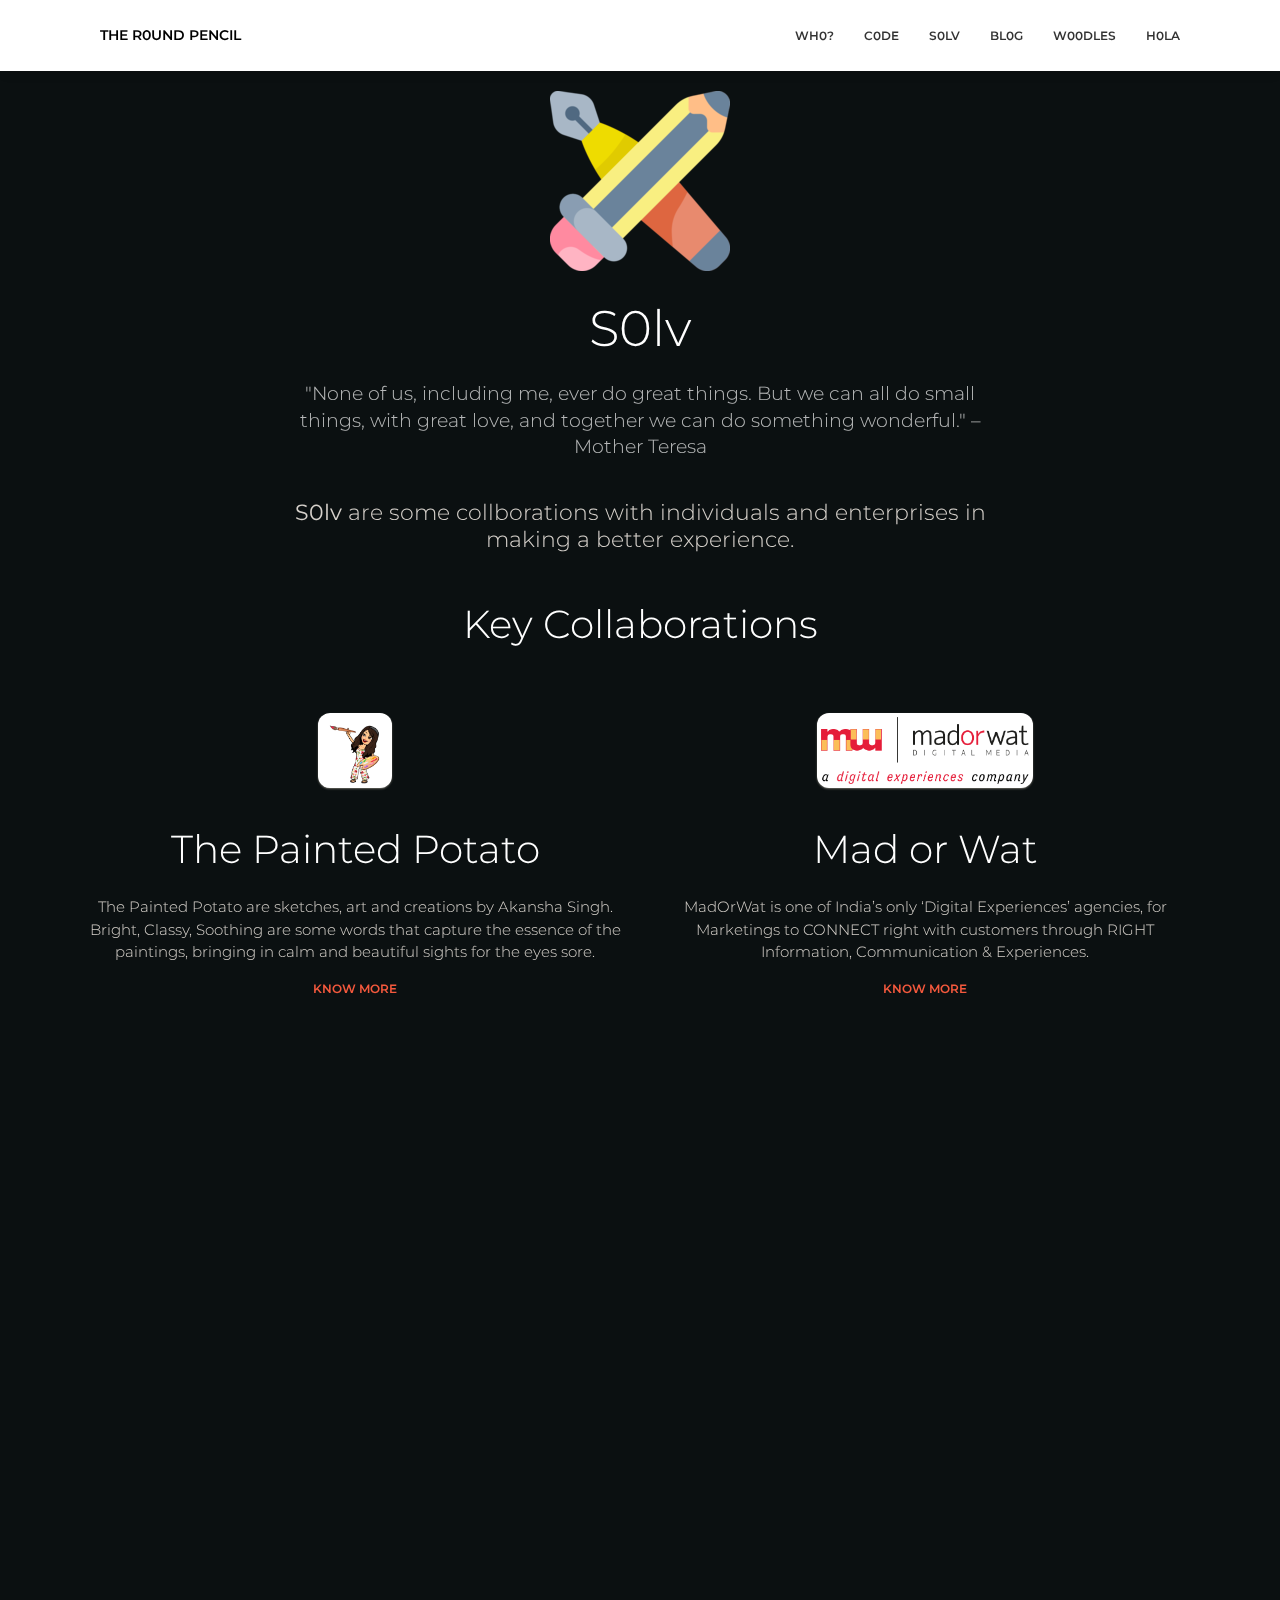
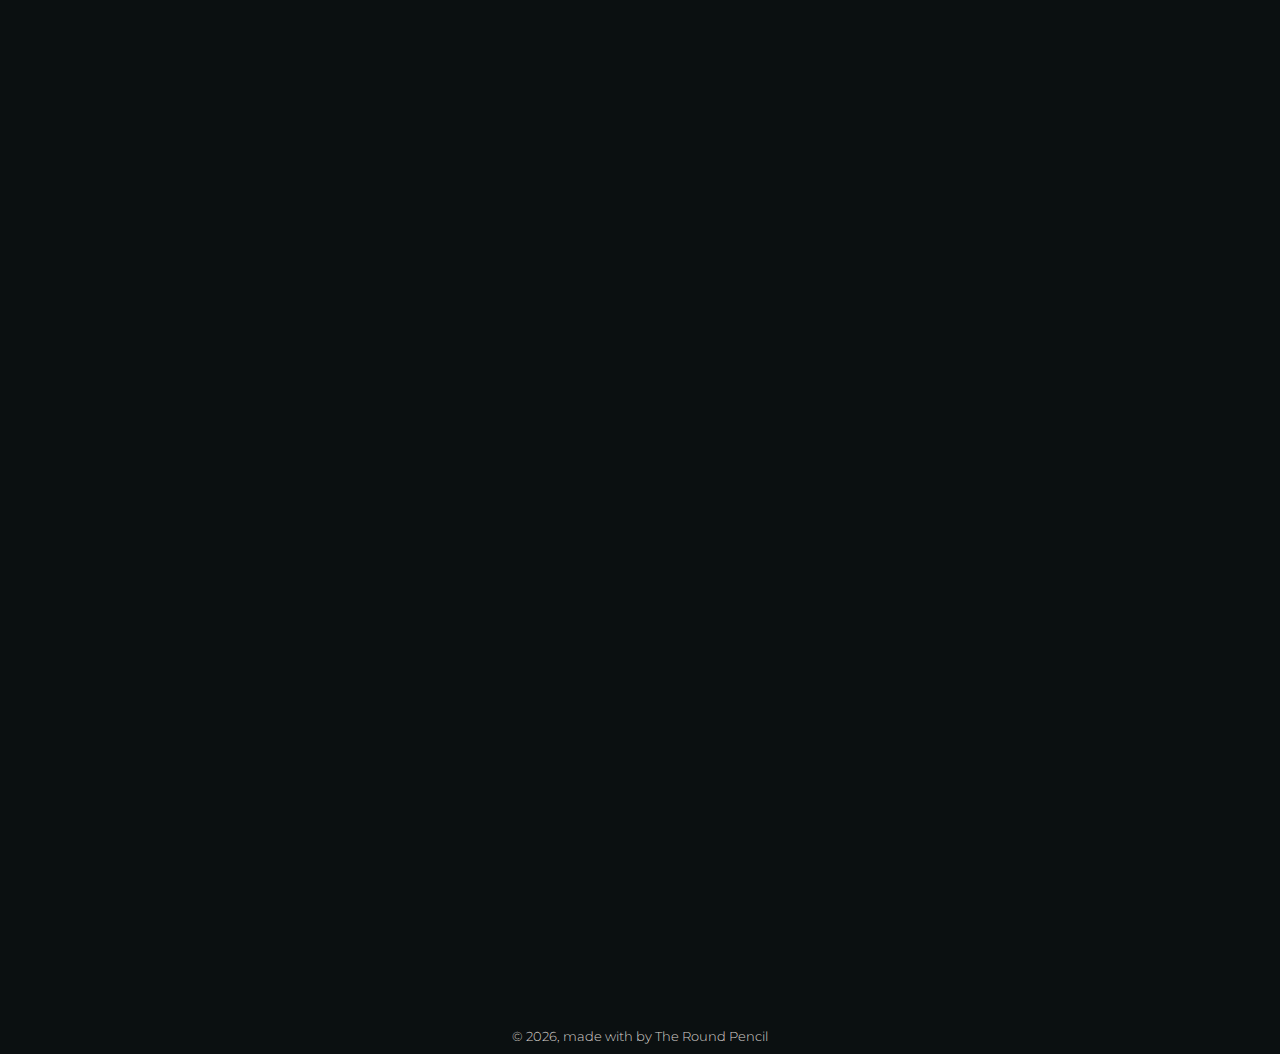
<file: s0lv.html>
<!doctype html>
<html lang="en">

  <head>
    <meta charset="utf-8" />
    <link rel="apple-touch-icon" sizes="180x180" href="img/apple-touch-icon.png">
	<link rel="icon" type="image/png" sizes="32x32" href="img/favicon-32x32.png">
	<link rel="icon" type="image/png" sizes="16x16" href="img/favicon-16x16.png">
	<link rel="manifest" href="/site.webmanifest">
	<link rel="mask-icon" href="img/safari-pinned-tab.svg" color="#5bbad5">
	<meta name="msapplication-TileColor" content="#da532c">
	<meta name="theme-color" content="#ffffff">
    <meta http-equiv="X-UA-Compatible" content="IE=edge,chrome=1" />

    <title>The Round Pencil</title>

    <meta content='width=device-width, initial-scale=1.0, maximum-scale=1.0, user-scalable=0' name='viewport' />
    <meta name="viewport" content="width=device-width" />
	<meta name="description" content="Introduction to The Round Pencil collaborations with various groups, organizations, and individuals" />

    <!-- Bootstrap core CSS     -->
    <link href="./css/bootstrap.min.css" rel="stylesheet" />
    <link href="./css/paper-kit.css?v=2.1.0" rel="stylesheet" />

    <!--     Fonts and icons     -->
    <link href='https://fonts.googleapis.com/css?family=Montserrat:400,300,700' rel='stylesheet' type='text/css'>
    <link rel="stylesheet" href="https://use.fontawesome.com/releases/v5.7.2/css/all.css" integrity="sha384-fnmOCqbTlWIlj8LyTjo7mOUStjsKC4pOpQbqyi7RrhN7udi9RwhKkMHpvLbHG9Sr" crossorigin="anonymous">
    <link rel="stylesheet" href="https://unpkg.com/aos@next/dist/aos.css" />
    <!-- Global site tag (gtag.js) - Google Analytics -->
    <script async src="https://www.googletagmanager.com/gtag/js?id=UA-135504826-1"></script>
   <script>
        window.dataLayer = window.dataLayer || [];

        function gtag() {
            dataLayer.push(arguments);
        }
        gtag('js', new Date());

        gtag('config', 'UA-135504826-1');

    </script>



  </head>

  <body>
    <nav class="navbar navbar-expand-md navbar-primary nav-no-padding fixed-top">
      <div class="container">
        <div class="navbar-translate">
          <button class="navbar-toggler navbar-toggler-right" type="button" data-toggle="collapse" data-target="" aria-controls="navbarNav" aria-expanded="false" aria-label="Toggle navigation">
            <span class="navbar-toggler-bar"></span>
            <span class="navbar-toggler-bar"></span>
            <span class="navbar-toggler-bar"></span>
          </button>
          <a class="navbar-brand" href="index.html">The R0und Pencil</a>
        </div>
        <div class="collapse navbar-collapse" id="navbar-primary">
          <ul class="navbar-nav ml-auto">
            <li class="nav-item">
              <a class="nav-link" href="wh0.html">Wh0?</a>
            </li>
            <li class="nav-item">
              <a class="nav-link" href="c0de.html">C0de</a>
            </li>
            <li class="nav-item">
              <a class="nav-link" href="s0lv.html">S0lv</a>
            </li>
            <li class="nav-item">
              <a class="nav-link" href="bl0g.html">Bl0g</a>
            </li>
            <li class="nav-item">
              <a class="nav-link" href="pr0se.html">W00dles</a>
            </li>
            <li class="nav-item">
              <a class="nav-link" href="h0la.html">H0la</a>
            </li>
          </ul>
        </div>
      </div>
    </nav>

    <div class="wrapper">
      <br />
      <div class="section section-dark" style="padding-top: 70px;padding-bottom: 10px;" id="Intro">
        <div data-aos="zoom-in" class="container text-center">
          <img src="./img/s0lv.png" class="img img-responsive" alt="Solv Logo">
          <div class="row text-center">
            <div data-aos="fade-up" class="col-md-8 ml-auto mr-auto text-center">
              <h1 class="title">S0lv</h1>
              <h5 class="description">"None of us, including me, ever do great things. But we can all do small things, with great love, and together we can do something wonderful." – Mother Teresa</h5>
            </div>
          </div>
          <div data-aos="fade-up" class="row">
            <div class="col-md-8 ml-auto mr-auto">
              <h4><b>S0lv</b> are some collborations with individuals and enterprises in making a better experience.</h4>
            </div>
          </div>
        </div>
      </div>



      <div class="section section-dark text-center" style="padding:10px;">
        <div class="container">
          <div data-aos="fade-up" class="row">
            <div class="col-md-8 ml-auto mr-auto">
              <h2 class="title">Key Collaborations</h2>
            </div>
          </div>
          <br /><br />
          <div class="row">
            <div data-aos="flip-left" class="col-md-6 text-center">
              <a href="https://www.instagram.com/thepaintedpotato/">
                <img src="./img/ThePaintedPotato.png" style="height:75px" class="img-thumbnail img-responsive" alt="Spawn Logo">
                <h2 class="title">The Painted Potato</h2>
                <p style="color:#d6d1cb">The Painted Potato are sketches, art and creations by Akansha Singh. Bright, Classy, Soothing are some words that capture the essence of the paintings, bringing in calm and beautiful sights for the eyes sore.
                </p>
                <button type="button" class="btn btn-danger btn-link">Know More</button>
              </a>

            </div>

            <div data-aos="flip-right" class="col-md-6 text-center">
              <a href="http://www.madorwat.com/">
                <img src="./img/MOW.png" style="width:40%" class="img-thumbnail img-responsive" alt="Corefactors Logo">
                <h2 class="title">Mad or Wat</h2>
                <p style="color:#d6d1cb">MadOrWat is one of India’s only ‘Digital Experiences’ agencies, for Marketings to CONNECT right with customers through RIGHT Information, Communication & Experiences.</p>
                <button type="button" class="btn btn-danger btn-link">Know More</button>
              </a>

            </div>
          </div>

          <div class="row">
            <div data-aos="flip-left" class="col-md-6 text-center">
              <a href="https://www.spawnvp.com/">
                <img src="./img/spawn.png" style="width:40%" class="img-thumbnail img-responsive" alt="Spawn Logo">
                <h2 class="title">Spawn</h2>
                <p style="color:#d6d1cb">Spawn is focused on helping startups realize their potential by helping them raise money and providing invaluable mentoring and execution support during all stages.</p>
                <button type="button" class="btn btn-danger btn-link">Know More</button>
              </a>

            </div>

            <div data-aos="flip-right" class="col-md-6 text-center">
              <a href="https://www.corefactors.in/">
                <img src="./img/core-factors.png" style="width:40%" class="img-thumbnail img-responsive" alt="Corefactors Logo">
                <h2 class="title">Core Factors</h2>
                <p style="color:#d6d1cb">Corefactors are the team behind Teleduce - an Integrated Sales & marketing platform aimed at SMEs for omni-channel Personalized Marketing, Engagement and Communications.</p>
                <button type="button" class="btn btn-danger btn-link">Know More</button>
              </a>

            </div>
          </div>

          <div class="row">
            <div data-aos="flip-left" class="col-md-6 text-center">
              <a href="http://seventeen91.com/">
                <img src="./img/seventeen91.png" style="width:40%" class="img-thumbnail img-responsive" alt="Seventeen91 Logo">
                <h2 class="title">Seventeen91</h2>
                <p style="color:#d6d1cb">The team behind glockr, seventeen91 aims to build the best of customer connect channels and analytics to help brands connect and engage across the life-cycle.</p>
                <button type="button" class="btn btn-danger btn-link">Know More</button>
              </a>

            </div>

            <div data-aos="flip-right" class="col-md-6 text-center">
              <a href="http://vatseelabs.com/">
                <img src="./img/vatseelabs.jpg" style="width:40%" class="img-thumbnail img-responsive" alt="Vatsee Labs Logo">
                <h2 class="title">Vatsee</h2>
                <p style="color:#d6d1cb">A first of its kind DMS with focus on SMEs, Vatsee aims to create a new concoction of Cloud Drives, Version Control, Form Management and simpler ERPs.</p>
                <button type="button" class="btn btn-danger btn-link">Know More</button>
              </a>

            </div>
          </div>

          <div class="row">
            <div data-aos="flip-left" class="col-md-6 text-center">
              <a href="http://themovierap.com/">
                <img src="./img/themovierap.jpg" style="width:40%" class="img-thumbnail img-responsive" alt="The Movie Rap Logo">
                <h2 class="title">The Movie Rap</h2>
                <p style="color:#d6d1cb">Unbiased Movie Reviews across genres, languages, and styles, straight from the Heart and the Gut. Also helps you uncover some absolute gems for those lazy weekends and binge sessions.</p>
                <button type="button" class="btn btn-danger btn-link">Know More</button>
              </a>

            </div>

            <div data-aos="flip-right" class="col-md-6 text-center">
              <a href="https://www.hornok.in/">
                <img src="./img/hornok.png" style="width:40%" class="img-thumbnail img-responsive" alt="HornOk Logo">
                <h2 class="title">HornOk</h2>
                <p style="color:#d6d1cb">An alternative take on the world of cabs, driven by the philosophy of driver driven services. With several category first features like Hop-On, Recur Rides and more.</p>
                <button type="button" class="btn btn-danger btn-link">Know More</button>
              </a>
            </div>
          </div>

        </div>
      </div>

      <div data-aos="zoom-in" style="padding-top: 10px;padding-bottom: 10px;" class="section section-dark" id="signup">
        <div class="container text-center">
          <div class="row">
            <div class="col-md-8 ml-auto mr-auto">
              <h2 class="title text-center">Hit me up to Collaborate</h2>
              <form class="contact-form" action="https://formspree.io/theroundpencil.affiliate@gmail.com" method="POST">
                <div class="row">
                  <div class="col-md-6">
                    <label class="description">Name</label>
                    <div class="input-group">
                      <span class="input-group-addon">
                        <i class="fa fa-user"></i>
                      </span>
                      <input name="name" type="text" class="form-control" placeholder="Name" required>
                    </div>
                  </div>
                  <div class="col-md-6">
                    <label class="description">Email</label>
                    <div class="input-group">
                      <span class="input-group-addon">
                        <i class="fa fa-envelope"></i>
                      </span>
                      <input name="email" type="text" class="form-control" placeholder="Email" required>
                    </div>
                  </div>
                </div>

                <label class="description">Message</label>
                <textarea name="message" class="form-control" rows="4" placeholder="How can we collaborate..." required></textarea>
                <div class="row">
                  <div class="col-md-4 ml-auto mr-auto">
                    <button type="submit" class="btn btn-danger btn-lg btn-fill">Send Message</button>
                  </div>
                </div>

              </form>
            </div>
          </div>
        </div>
      </div>



    </div>



    <footer class="footer footer-black">
      <div class="container">
        <div class="row">
          <div class="col text-center">
            <span class="copyright">
              © <script>
                document.write(new Date().getFullYear())
              </script>, made with <i class="fa fa-heart heart"></i> by The Round Pencil
            </span>
          </div>
        </div>
      </div>
    </footer>
    <script src="https://unpkg.com/aos@next/dist/aos.js"></script>
    <script>
      AOS.init();
    </script>
  </body>

  <!-- Core JS Files -->
  <script src="./js/jquery-3.2.1.js" type="text/javascript"></script>
  <script src="./js/jquery-ui-1.12.1.custom.min.js" type="text/javascript"></script>
  <script src="./js/popper.js" type="text/javascript"></script>
  <script src="./js/bootstrap.min.js" type="text/javascript"></script>

  <!-- Switches -->
  <script src="./js/bootstrap-switch.min.js"></script>

  <!--  Plugins for Slider -->
  <script src="./js/nouislider.js"></script>

  <!--  Paper Kit Initialization and functons -->
  <script src="./js/paper-kit.js?v=2.1.0"></script>


</html>
</file>
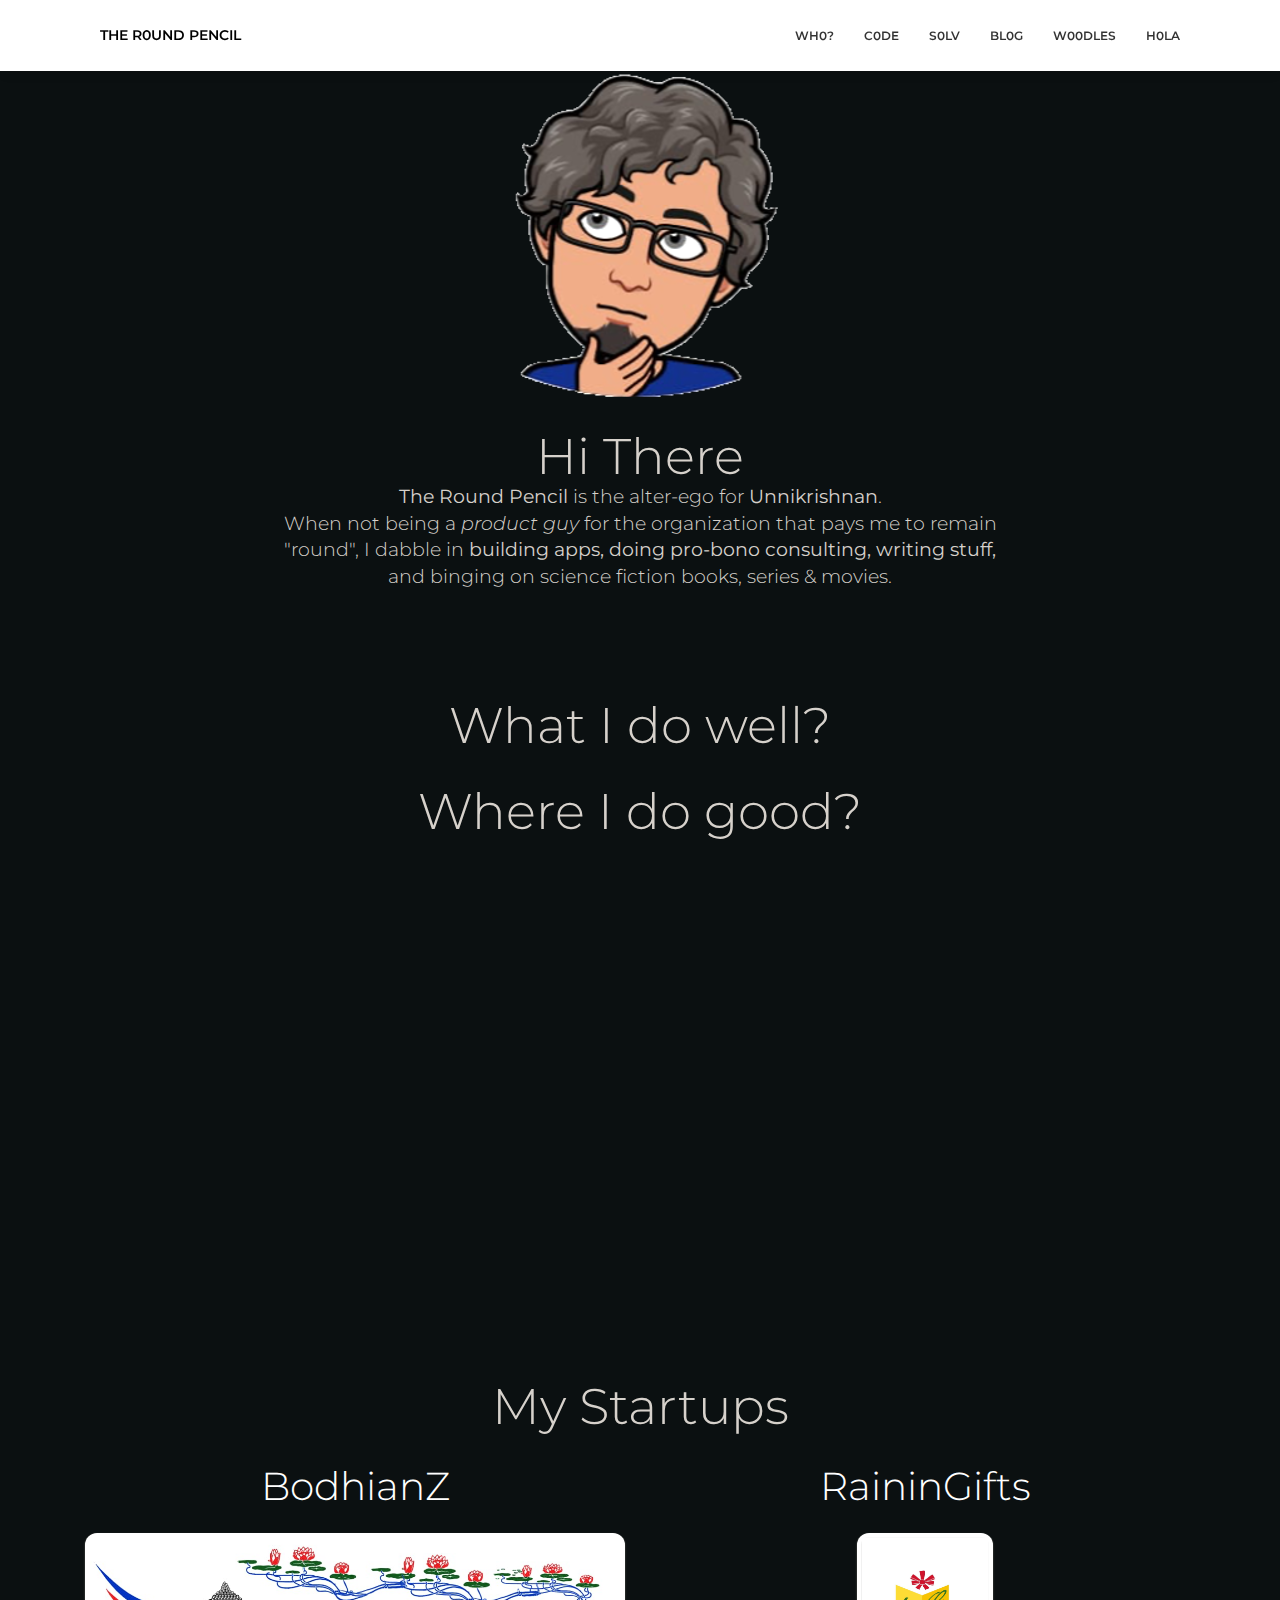
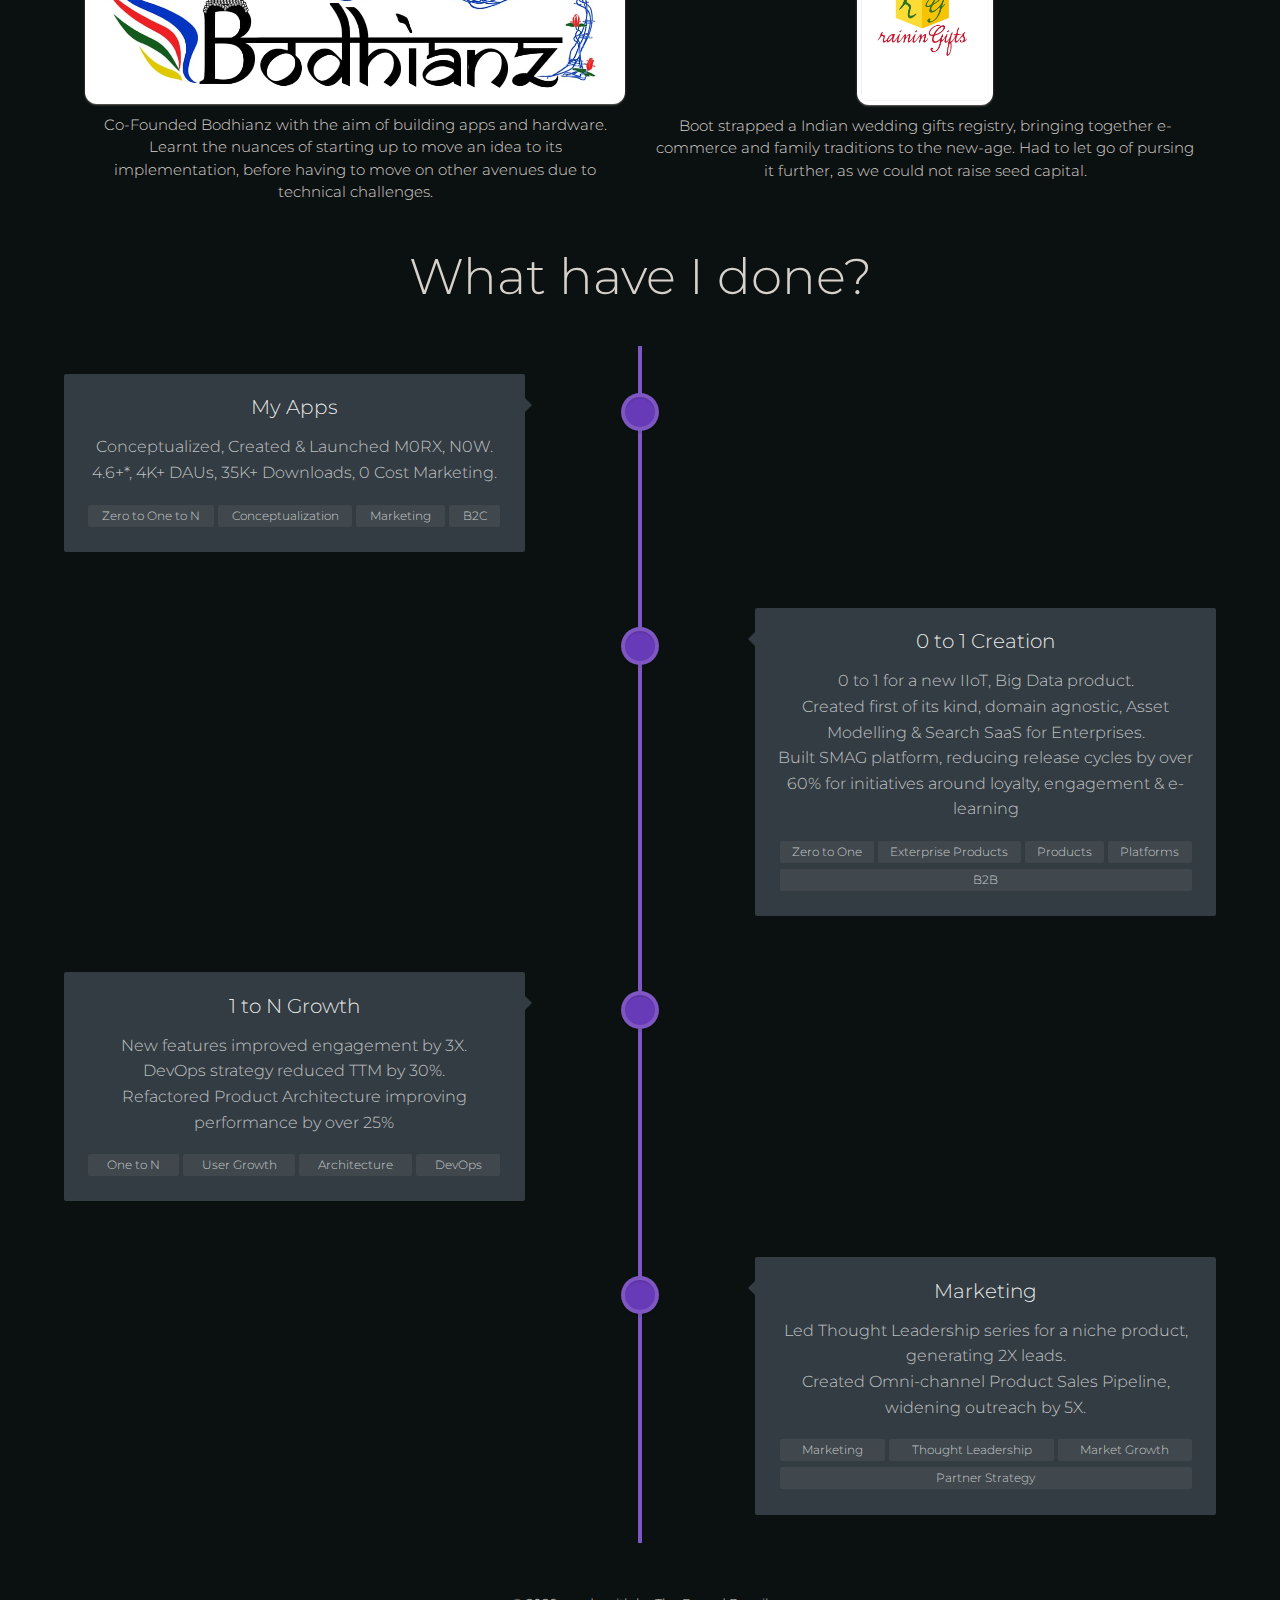
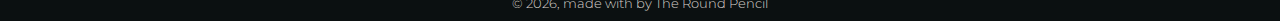
<file: wh0.html>
<!doctype html>
<html lang="en">

  <head>
    <meta charset="utf-8" />
    <link rel="apple-touch-icon" sizes="180x180" href="img/apple-touch-icon.png">
	<link rel="icon" type="image/png" sizes="32x32" href="img/favicon-32x32.png">
	<link rel="icon" type="image/png" sizes="16x16" href="img/favicon-16x16.png">
	<link rel="manifest" href="/site.webmanifest">
	<link rel="mask-icon" href="img/safari-pinned-tab.svg" color="#5bbad5">
	<meta name="msapplication-TileColor" content="#da532c">
	<meta name="theme-color" content="#ffffff">
    <meta http-equiv="X-UA-Compatible" content="IE=edge,chrome=1" />

    <title>The Round Pencil</title>

    <meta content='width=device-width, initial-scale=1.0, maximum-scale=1.0, user-scalable=0' name='viewport' />
    <meta name="viewport" content="width=device-width" />
	<meta name="description" content="Introduction to The Round Pencil experience summary" />

    <!-- Bootstrap core CSS     -->
    <link href="./css/bootstrap.min.css" rel="stylesheet" />
    <link href="./css/paper-kit.css?v=2.1.0" rel="stylesheet" />
    <link href="./css/custom.css" rel="stylesheet" />


    <!--     Fonts and icons     -->
    <link href='https://fonts.googleapis.com/css?family=Montserrat:400,300,700' rel='stylesheet' type='text/css'>
    <link rel="stylesheet" href="https://use.fontawesome.com/releases/v5.7.2/css/all.css" integrity="sha384-fnmOCqbTlWIlj8LyTjo7mOUStjsKC4pOpQbqyi7RrhN7udi9RwhKkMHpvLbHG9Sr" crossorigin="anonymous">

    <!-- Global site tag (gtag.js) - Google Analytics -->
    <script async src="https://www.googletagmanager.com/gtag/js?id=UA-135504826-1"></script>
    <script>
      window.dataLayer = window.dataLayer || [];

      function gtag() {
        dataLayer.push(arguments);
      }
      gtag('js', new Date());

      gtag('config', 'UA-135504826-1');
    </script>

    <script>
      document.getElementsByTagName("html")[0].className += " js";
    </script>
  </head>

  <body onload="lily()">

    <nav class="navbar navbar-expand-md navbar-primary nav-no-padding fixed-top">
      <div class="container">
        <div class="navbar-translate">
          <button class="navbar-toggler navbar-toggler-right" type="button" data-toggle="collapse" data-target="" aria-controls="navbarNav" aria-expanded="false" aria-label="Toggle navigation">
            <span class="navbar-toggler-bar"></span>
            <span class="navbar-toggler-bar"></span>
            <span class="navbar-toggler-bar"></span>
          </button>
          <a class="navbar-brand" href="index.html">The R0und Pencil</a>
        </div>
        <div class="collapse navbar-collapse" id="navbar-primary">
          <ul class="navbar-nav ml-auto">
            <li class="nav-item">
              <a class="nav-link" href="wh0.html">Wh0?</a>
            </li>
            <li class="nav-item">
              <a class="nav-link" href="c0de.html">C0de</a>
            </li>
            <li class="nav-item">
              <a class="nav-link" href="s0lv.html">S0lv</a>
            </li>
            <li class="nav-item">
              <a class="nav-link" href="bl0g.html">Bl0g</a>
            </li>
            <li class="nav-item">
              <a class="nav-link" href="pr0se.html">W00dles</a>
            </li>
            <li class="nav-item">
              <a class="nav-link" href="h0la.html">H0la</a>
            </li>
          </ul>
        </div>
      </div>
    </nav>

    <div class="wrapper">
      <div class="section section-dark" id="Intro">
        <div class="container text-center">
          <img src="./img/theroundpencil.png" class="img img-responsive" alt="The Round Pencil Logo">
          <div class="row">
            <div class="col-md-8 ml-auto mr-auto text-center">
              <h1 class="home-title">Hi There</h1>
              <h5><b>The Round Pencil</b> is the alter-ego for <b>Unnikrishnan</b>.<br />When not being a <i>product guy</i> for the organization that pays me to remain "round", I dabble in <b>building apps, doing pro-bono consulting, writing
                  stuff,</b> and binging on science fiction books, series & movies.
              </h5>

            </div>
          </div>
        </div>
      </div>

      <div class="section section-dark" style="padding:0px;" id="Skills">
        <div class="container text-center">
          <div class="col-md-12 ml-auto mr-auto text-center">
            <h1>What I do well?</h1>
            <div id="myskills"></div>
          </div>
        </div>
      </div>


      <div class="section section-dark" style="padding:0px;" id="Domain">
        <div class="container text-center">
          <div class="col-md-12 ml-auto mr-auto text-center">
            <h1>Where I do good?</h1>
            <div id="wordCloud"></div>
          </div>
        </div>
      </div>

      <div data-aos="fade-up" style="padding: 10px;" class="section section-dark" id="showcase">
        <div class="container text-center">
          <h1>My Startups</h1>
          <div class="row">
            <div data-aos="flip-left" class="col-md-6 text-center">
              <h2 class="title">BodhianZ</h2>
              <img src="./img/B0dhianz.jpeg" class="img img-thumbnail" alt="BodhianZ Logo">
              <p>Co-Founded Bodhianz with the aim of building apps and hardware. Learnt the nuances of starting up to move an idea to its implementation, before having to move on other avenues due to technical challenges.</p>
            </div>

            <div data-aos="flip-right" class="col-md-6 text-center">
              <h2 class="title">RaininGifts</h2>
              <img src="./img/rainingifts.jpg" style="height:172px" class="img img-thumbnail" alt="Rainingifts Logo">
              <p>Boot strapped a Indian wedding gifts registry, bringing together e-commerce and family traditions to the new-age. Had to let go of pursing it further, as we could not raise seed capital. </p>
            </div>
          </div>
        </div>

      </div>


      <div class="section section-dark cd-container text-center" style="padding:0px;" id="F">
        <h1>What have I done?</h1>
        <div id="cd-timeline">
          <div class="cd-timeline-block">
            <div class="cd-timeline-img cd-picture">
            </div>
            <div class="cd-timeline-content">
              <h2>My Apps</h2>
              <p>Conceptualized, Created & Launched M0RX, N0W.<br/> 
			  4.6+*, 4K+ DAUs, 35K+ Downloads, 0 Cost Marketing.<br/></p>
              <ul class="content-skills">
                <li>Zero to One to N</li>
                <li>Conceptualization</li>
                <li>Marketing</li>
                <li>B2C</li>
              </ul>
            </div> <!-- cd-timeline-content -->
          </div> <!-- cd-timeline-block -->
		
		<div class="cd-timeline-block">
            <div class="cd-timeline-img cd-picture">
            </div>
            <div class="cd-timeline-content">
              <h2>0 to 1 Creation</h2>
              <p>0 to 1 for a new IIoT, Big Data product.<br/> 
			  Created first of its kind, domain agnostic, Asset Modelling & Search SaaS for Enterprises.<br/>
			  Built SMAG platform, reducing release cycles by over 60% for initiatives around loyalty, engagement & e-learning</p>
              <ul class="content-skills">
                <li>Zero to One</li>
                <li>Exterprise Products</li>
                <li>Products</li>
                <li>Platforms</li>
				<li>B2B</li>
              </ul>
            </div> <!-- cd-timeline-content -->
          </div> <!-- cd-timeline-block -->

		<div class="cd-timeline-block">
            <div class="cd-timeline-img cd-picture">
            </div>
            <div class="cd-timeline-content">
              <h2>1 to N Growth</h2>
              <p>New features improved engagement by 3X.<br/> 
			  DevOps strategy reduced TTM by 30%.<br/>
			  Refactored Product Architecture improving performance by over 25%</p>
              <ul class="content-skills">
                <li>One to N</li>
                <li>User Growth</li>
                <li>Architecture</li>
                <li>DevOps</li>
              </ul>
            </div> <!-- cd-timeline-content -->
          </div> <!-- cd-timeline-block -->
		  
		 <div class="cd-timeline-block">
            <div class="cd-timeline-img cd-picture">
            </div>
            <div class="cd-timeline-content">
              <h2>Marketing</h2>
              <p>Led Thought Leadership series for a niche product, generating 2X leads.<br/> 
			  Created Omni-channel Product Sales Pipeline, widening outreach by 5X.<br/></p>
              <ul class="content-skills">
                <li>Marketing</li>
                <li>Thought Leadership</li>
                <li>Market Growth</li>
                <li>Partner Strategy</li>
              </ul>
            </div> <!-- cd-timeline-content -->
          </div> <!-- cd-timeline-block -->


        </div>

      </div>
    </div>





    <footer class="footer footer-black">
      <div class="container">
        <div class="row">
          <div class="col text-center">
            <span class="copyright">
              © <script>
                document.write(new Date().getFullYear())
              </script>, made with <i class="fa fa-heart heart"></i> by The Round Pencil
            </span>
          </div>
        </div>
      </div>
    </footer>

    <script async defer src="https://cdn.zingchart.com/zingchart.min.js"></script>
    <script src="https://unpkg.com/aos@next/dist/aos.js"></script>
    <script>
      AOS.init();
    </script>
  </body>

  <!-- Core JS Files -->
  <script src="./js/jquery-3.2.1.js" type="text/javascript"></script>
  <script src="./js/jquery-ui-1.12.1.custom.min.js" type="text/javascript"></script>
  <script src="./js/popper.js" type="text/javascript"></script>
  <script src="./js/bootstrap.min.js" type="text/javascript"></script>
  <script src="./js/jQWCloudv3.4.1.js" type="text/javascript"></script>
  <!-- Switches -->
  <script src="./js/bootstrap-switch.min.js"></script>

  <!--  Plugins for Slider -->
  <script src="./js/nouislider.js"></script>

  <!--  Paper Kit Initialization and functons -->
  <script src="./js/paper-kit.js?v=2.1.0"></script>
  <script src="./js/new.js"></script>





</html>
</file>
<file: css/custom.css>
.home-title {
  animation: text-shadow 1.5s ease-in-out infinite;
}

.home-title:hover {
  animation-play-state: paused;
}

@keyframes text-shadow {
  0% {
    transform: translateY(0);
    text-shadow:
      0 0 0 #0c2ffb,
      0 0 0 #2cfcfd,
      0 0 0 #fb203b,
      0 0 0 #fefc4b;
  }

  20% {
    transform: translateY(-1em);
    text-shadow:
      0 0.125em 0 #0c2ffb,
      0 0.25em 0 #2cfcfd,
      0 -0.125em 0 #fb203b,
      0 -0.25em 0 #fefc4b;
  }

  40% {
    transform: translateY(0.5em);
    text-shadow:
      0 -0.0625em 0 #0c2ffb,
      0 -0.125em 0 #2cfcfd,
      0 0.0625em 0 #fb203b,
      0 0.125em 0 #fefc4b;
  }

  60% {
    transform: translateY(-0.25em);
    text-shadow:
      0 0.03125em 0 #0c2ffb,
      0 0.0625em 0 #2cfcfd,
      0 -0.03125em 0 #fb203b,
      0 -0.0625em 0 #fefc4b;
  }

  80% {
    transform: translateY(0);
    text-shadow:
      0 0 0 #0c2ffb,
      0 0 0 #2cfcfd,
      0 0 0 #fb203b,
      0 0 0 #fefc4b;
  }
}

@media (prefers-reduced-motion: reduce) {
  * {
    animation: none !important;
    transition: none !important;
  }
}

/*hithere animation*/
/*timeline*/



 .cd-container {
	 width: 100%;
	 /*max-width: 1080px;*/
	 margin: 0 auto;
	 /*background: #2b343a;*/
	 padding: 0 10%;
	 border-radius: 2px;
}
 .cd-container::after {
	 content: '';
	 display: table;
	 clear: both;
}
/* -------------------------------- Main components -------------------------------- */
 #cd-timeline {
	 position: relative;
	 padding: 2em 0;
	 margin-top: 2em;
	 margin-bottom: 2em;
}
 #cd-timeline::before {
	 content: '';
	 position: absolute;
	 top: 0;
	 left: 25px;
	 height: 100%;
	 width: 4px;
	 background: #7e57c2;
}
 @media only screen and (min-width: 1170px) {
	 #cd-timeline {
		 margin-top: 3em;
		 margin-bottom: 3em;
	}
	 #cd-timeline::before {
		 left: 50%;
		 margin-left: -2px;
	}
}
 .cd-timeline-block {
	 position: relative;
	 margin: 2em 0;
}
 .cd-timeline-block:after {
	 content: "";
	 display: table;
	 clear: both;
}
 .cd-timeline-block:first-child {
	 margin-top: 0;
}
 .cd-timeline-block:last-child {
	 margin-bottom: 0;
}
 @media only screen and (min-width: 1170px) {
	 .cd-timeline-block {
		 margin: 4em 0;
	}
	 .cd-timeline-block:first-child {
		 margin-top: 0;
	}
	 .cd-timeline-block:last-child {
		 margin-bottom: 0;
	}
}
 .cd-timeline-img {
	 position: absolute;
	 top: 8px;
	 left: 12px;
	 width: 30px;
	 height: 30px;
	 border-radius: 50%;
	 box-shadow: 0 0 0 4px #7e57c2, inset 0 2px 0 rgba(0, 0, 0, 0.08), 0 3px 0 4px rgba(0, 0, 0, 0.05);
}
 .cd-timeline-img {
	 background: #673ab7;
}
 @media only screen and (min-width: 1170px) {
	 .cd-timeline-img {
		 width: 30px;
		 height: 30px;
		 left: 50%;
		 margin-left: -15px;
		 margin-top: 15px;
		/* Force Hardware Acceleration in WebKit */
		 -webkit-transform: translateZ(0);
		 -webkit-backface-visibility: hidden;
	}
}
 .cd-timeline-content {
	 position: relative;
	 margin-left: 60px;
	 margin-right: 30px;
	 background: #333c42;
	 border-radius: 2px;
	 padding: 1em;
}
 .cd-timeline-content .timeline-content-info {
	 background: #2b343a;
	 padding: 5px 10px;
	 color: rgba(255, 255, 255, 0.7);
	 font-size: 12px;
	 box-shadow: inset 0 2px 0 rgba(0, 0, 0, 0.08);
	 border-radius: 2px;
}
 .cd-timeline-content .timeline-content-info i {
	 margin-right: 5px;
}
 .cd-timeline-content .timeline-content-info .timeline-content-info-title, .cd-timeline-content .timeline-content-info .timeline-content-info-date {
	 width: calc(50% - 2px);
	 display: inline-block;
}
 @media (max-width: 500px) {
	 .cd-timeline-content .timeline-content-info .timeline-content-info-title, .cd-timeline-content .timeline-content-info .timeline-content-info-date {
		 display: block;
		 width: 100%;
	}
}
 .cd-timeline-content .content-skills {
	 font-size: 12px;
	 padding: 0;
	 margin-bottom: 0;
	 display: flex;
	 flex-wrap: wrap;
	 justify-content: center;
}
 .cd-timeline-content .content-skills li {
	 background: #40484d;
	 border-radius: 2px;
	 display: inline-block;
	 padding: 2px 10px;
	 color: rgba(255, 255, 255, 0.7);
	 margin: 3px 2px;
	 text-align: center;
	 flex-grow: 1;
}
 .cd-timeline-content:after {
	 content: "";
	 display: table;
	 clear: both;
}
 .cd-timeline-content h2 {
	 color: rgba(255, 255, 255, .9);
	 margin-top: 0;
	 margin-bottom: 5px;
}
 .cd-timeline-content p, .cd-timeline-content .cd-date {
	 color: rgba(255, 255, 255, .7);
	 font-size: 13px;
	 font-size: 0.8125rem;
}
 .cd-timeline-content .cd-date {
	 display: inline-block;
}
 .cd-timeline-content p {
	 margin: 1em 0;
	 line-height: 1.6;
}
 .cd-timeline-content::before {
	 content: '';
	 position: absolute;
	 top: 16px;
	 right: 100%;
	 height: 0;
	 width: 0;
	 border: 7px solid transparent;
	 border-right: 7px solid #333c42;
}
 @media only screen and (min-width: 768px) {
	 .cd-timeline-content h2 {
		 font-size: 20px;
		 font-size: 1.25rem;
	}
	 .cd-timeline-content p {
		 font-size: 16px;
		 font-size: 1rem;
	}
	 .cd-timeline-content .cd-read-more, .cd-timeline-content .cd-date {
		 font-size: 14px;
		 font-size: 0.875rem;
	}
}
 @media only screen and (min-width: 1170px) {
	 .cd-timeline-content {
		 color: white;
		 margin-left: 0;
		 padding: 1.6em;
		 width: 36%;
		 margin: 0 5%;
	}
	 .cd-timeline-content::before {
		 top: 24px;
		 left: 100%;
		 border-color: transparent;
		 border-left-color: #333c42;
	}
	 .cd-timeline-content .cd-date {
		 position: absolute;
		 width: 100%;
		 left: 110%;
		 top: 6px;
		 font-size: 16px;
		 font-size: 1rem;
		 text-align: left;
	}
	 .cd-timeline-block:nth-child(even) .cd-timeline-content {
		 float: right;
	}
	 .cd-timeline-block:nth-child(even) .cd-timeline-content::before {
		 top: 24px;
		 left: auto;
		 right: 100%;
		 border-color: transparent;
		 border-right-color: #333c42;
	}
	 .cd-timeline-block:nth-child(even) .cd-timeline-content .cd-read-more {
		 float: right;
	}
	 .cd-timeline-block:nth-child(even) .cd-timeline-content .cd-date {
		 left: auto;
		 right: 110%;
		 text-align: right;
	}
}

#wordCloud{
    height: 500px;
}
</file>
